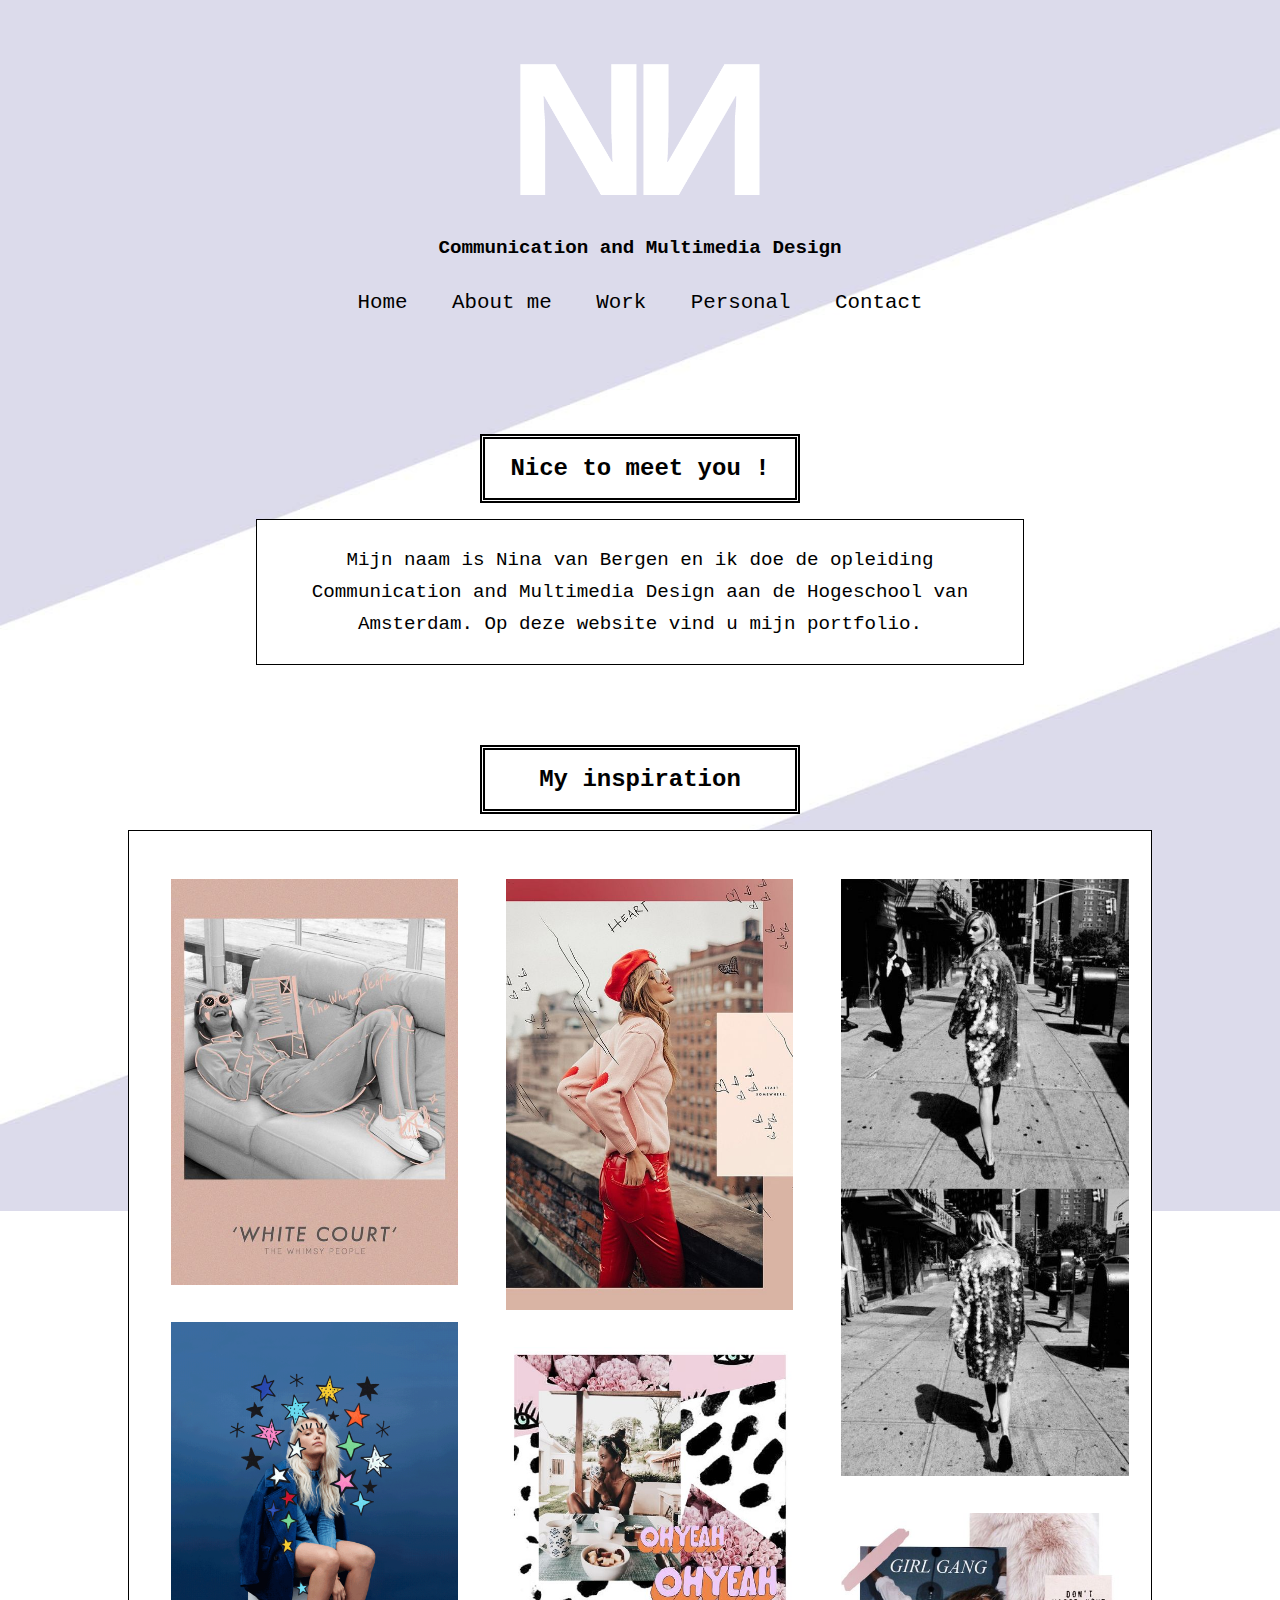
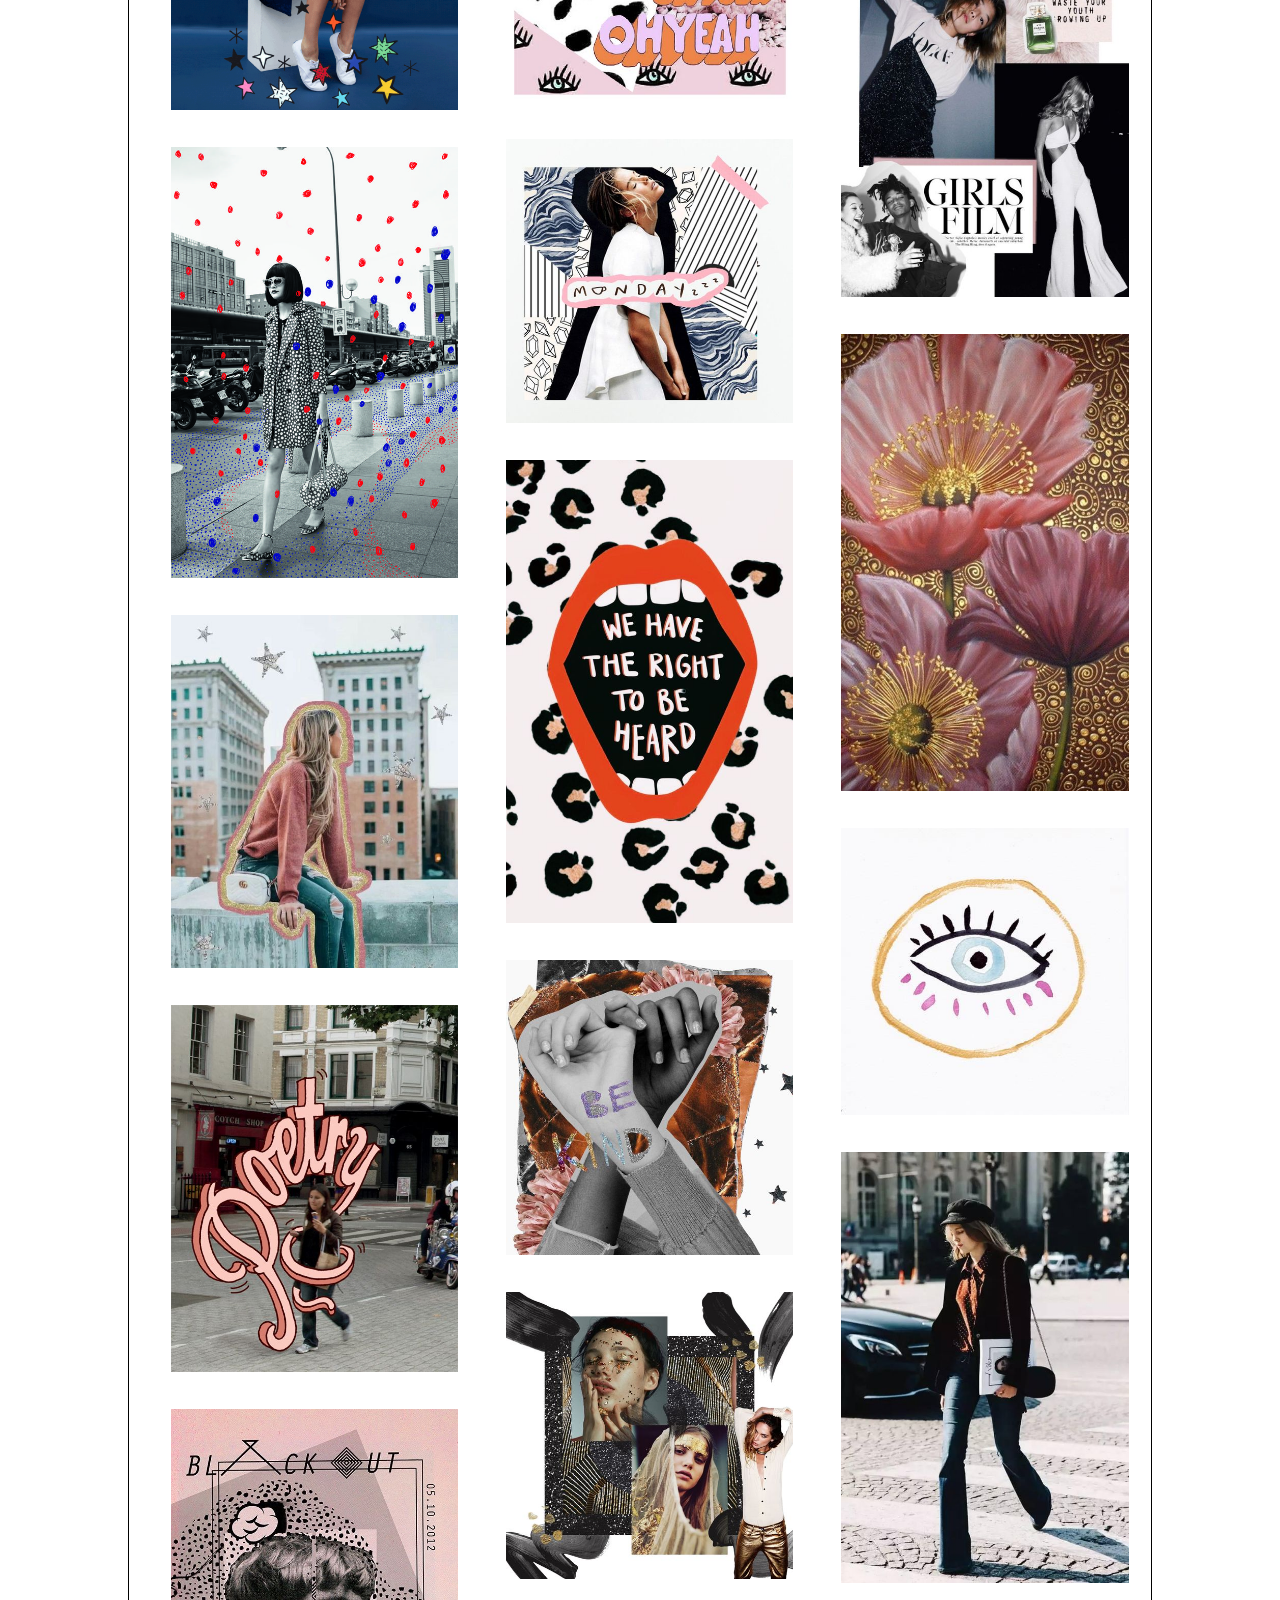
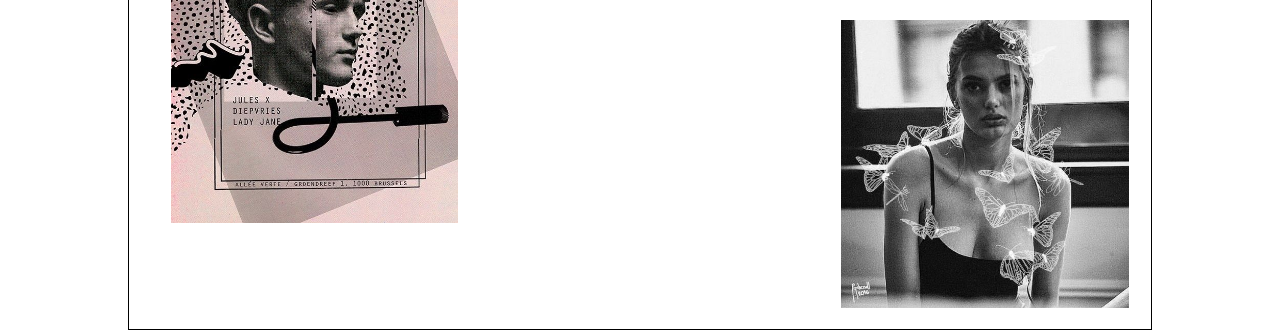
<file: index.html>
<!DOCTYPE html>
<html lang="en">
<head>
   <link rel="stylesheet" href="styles/portfoliostyle.css">
   <link rel="stylesheet" href="styles/home.css">
    <meta charset="UTF-8">
    <title>Nina van Bergen</title>
</head>
<body>
   <header>
     <h1><img src="styles/images/logowit.png" alt="logo"></h1>
    <h2>Communication and Multimedia Design</h2>
       <nav>
    <ul>
        <li><a href="portfolio.html">Home</a></li>
        <li><a href="aboutme.html">About me</a></li>
        <li><a href="work.html">Work</a></li>
        <li><a href="personal.html">Personal</a></li>
        <li><a href="contact.html">Contact</a></li>
    </ul>
    </nav>
    </header>
    <h2>Nice to meet you !</h2>
    <p>Mijn naam is Nina van Bergen en ik doe de opleiding Communication and Multimedia Design aan de Hogeschool van Amsterdam. Op deze website vind u mijn portfolio.</p>

    <h2>My inspiration</h2>
    <section class="foto">
      <img src="styles/images/whitecourt.jpg" alt="Nina">
      <img src="styles/images/blue.gif" alt="Nina">
      <img src="styles/images/stippels.jpg" alt="Nina">
    <img src="styles/images/stars.jpg" alt="Nina">
    <img src="styles/images/poetry.jpg" alt="Nina">
    <img src="styles/images/pink.jpg" alt="Nina">
    <img src="styles/images/paris.jpg" alt="Nina">
    <img src="styles/images/ohyeah.jpg" alt="Nina">
    <img src="styles/images/monday.jpg" alt="Nina">
    <img src="styles/images/lips.jpg" alt="Nina">
    <img src="styles/images/hands.jpg" alt="Nina">
    <img src="styles/images/gold.jpg" alt="Nina">
    <img src="styles/images/glitter.jpg" alt="Nina">
    <img src="styles/images/girls.jpg" alt="Nina">
    <img src="styles/images/flower.jpg" alt="Nina">
    <img src="styles/images/eye.jpg" alt="Nina">
    <img src="styles/images/cap.jpg" alt="Nina">
    <img src="styles/images/butterfly.jpg" alt="Nina">
    </section>

</body>
</html>
</file>
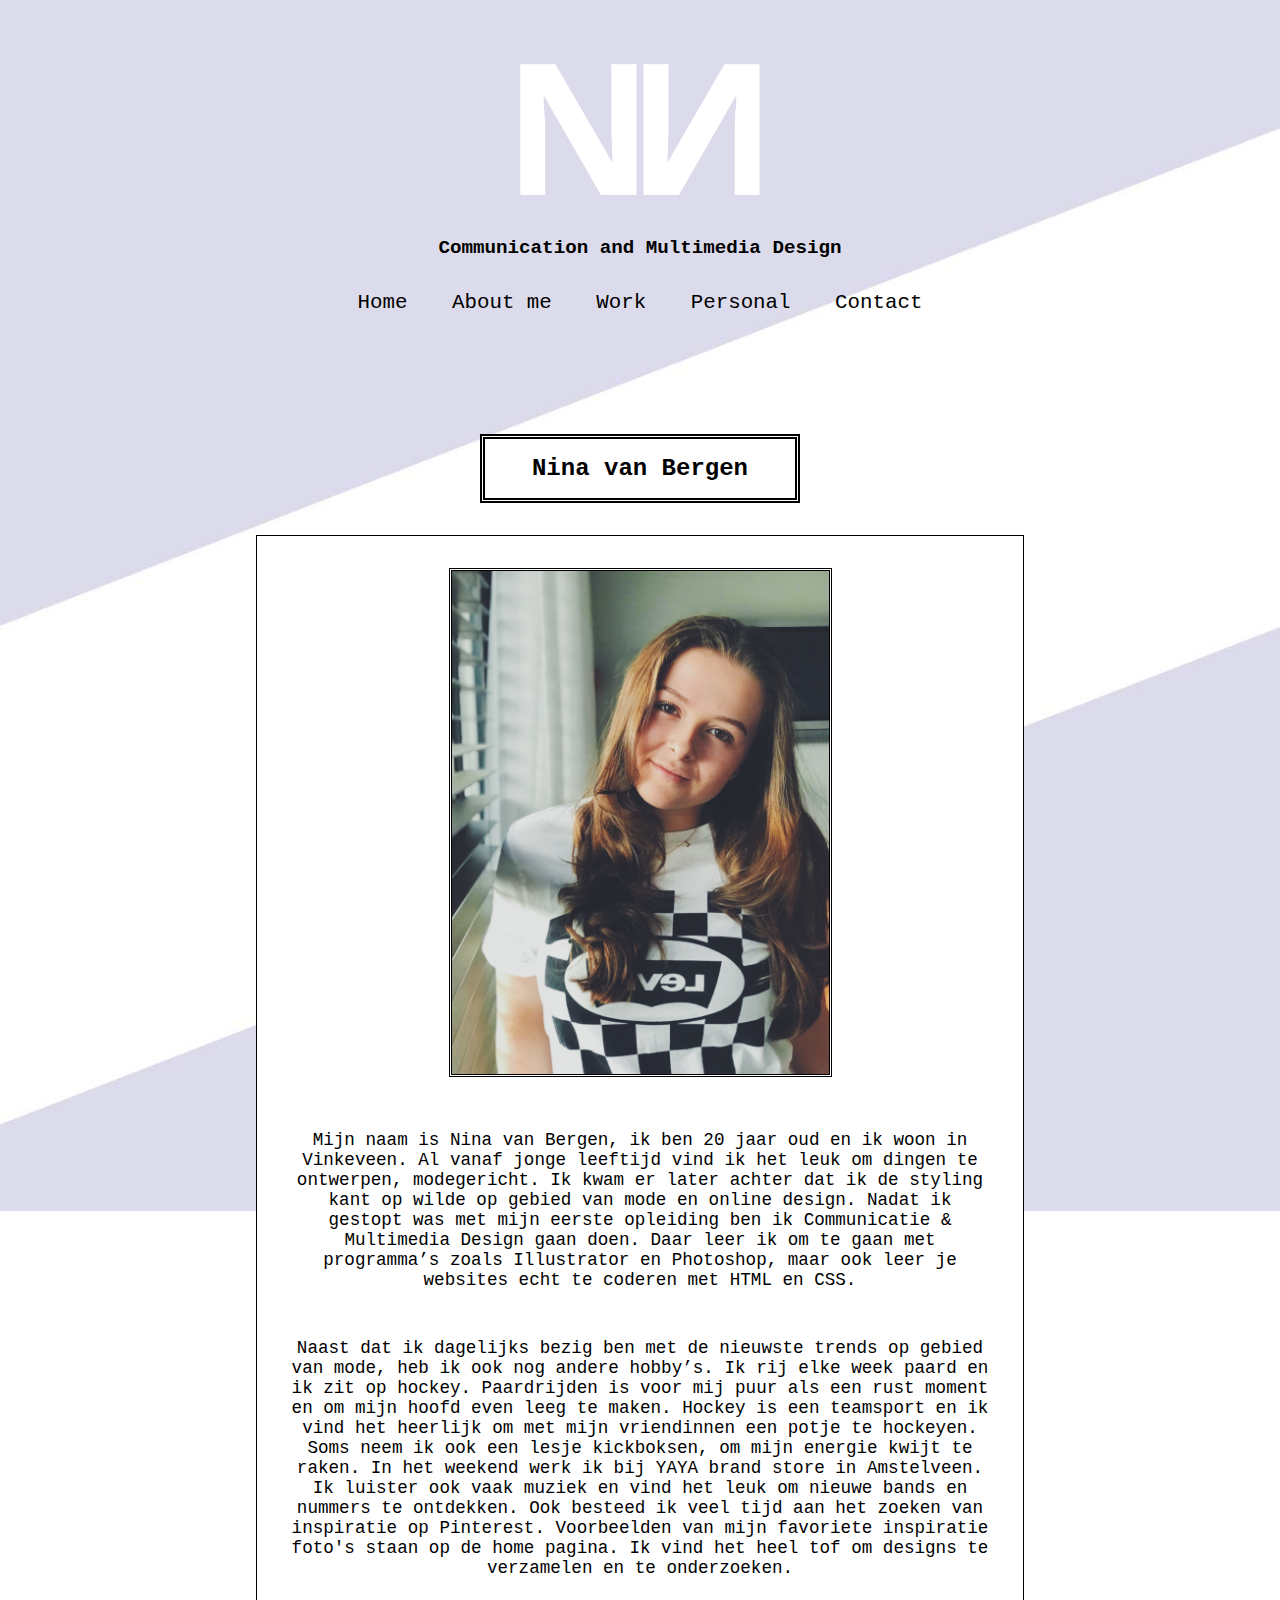
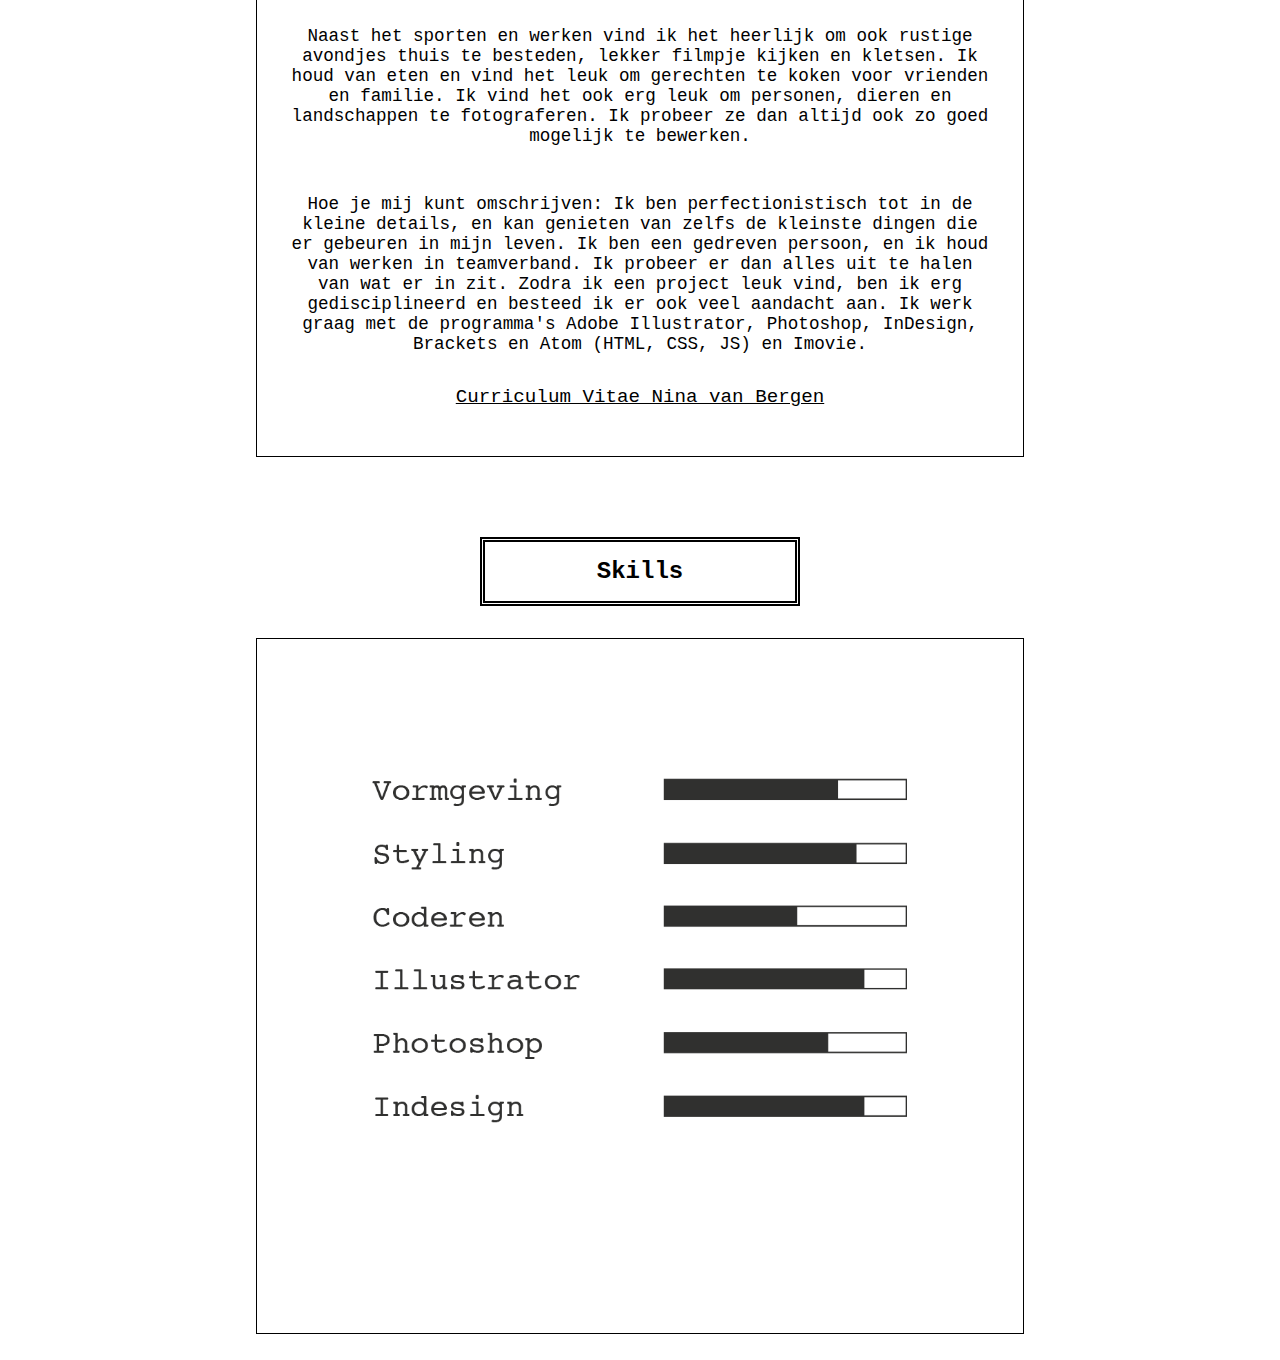
<file: aboutme.html>
<!DOCTYPE html>
<html lang="nl">
<head>
   <link rel="stylesheet" href="styles/portfoliostyle.css">
   <link rel="stylesheet" href="styles/aboutme.css">
    <meta charset="UTF-8">
    <title>Document</title>
</head>
<body>
   <header>
    <h1><img src="styles/images/logowit.png" alt="logo"></h1>
    <h2>Communication and Multimedia Design</h2>
       <nav>
    <ul>
        <li><a href="portfolio.html">Home</a></li>
        <li><a href="aboutme.html">About me</a></li>
        <li><a href="work.html">Work</a></li>
        <li><a href="personal.html">Personal</a></li>
        <li><a href="contact.html">Contact</a></li>
    </ul>
    </nav>
    </header>
    <h2>Nina van Bergen</h2>
<section>
    <article>
      <img src="styles/images/me.jpg" alt="Nina">
    <p>Mijn naam is Nina van Bergen, ik ben 20 jaar oud en ik woon in Vinkeveen. Al vanaf jonge leeftijd vind ik het leuk om dingen te ontwerpen, modegericht. Ik kwam er later achter dat ik de styling kant op wilde op gebied van mode en online design. Nadat ik gestopt was met mijn eerste opleiding ben ik Communicatie &amp; Multimedia Design gaan doen. Daar leer ik om te gaan met programma’s zoals Illustrator en Photoshop, maar ook leer je websites echt te coderen met HTML en CSS.
    </p>
    <p>
    Naast dat ik dagelijks bezig ben met de nieuwste trends op gebied van mode, heb ik ook nog andere hobby’s. Ik rij elke week paard en ik zit op hockey. Paardrijden is voor mij puur als een rust moment en om mijn hoofd even leeg te maken. Hockey is een teamsport en ik vind het heerlijk om met mijn vriendinnen een potje te hockeyen. Soms neem ik ook een lesje kickboksen, om mijn energie kwijt te raken. In het weekend werk ik bij YAYA brand store in Amstelveen. Ik luister ook vaak muziek en vind het leuk om nieuwe bands en nummers te ontdekken. Ook besteed ik veel tijd aan het zoeken van inspiratie op Pinterest. Voorbeelden van mijn favoriete inspiratie foto's staan op de home pagina. Ik vind het heel tof om designs te verzamelen en te onderzoeken.
    </p>
    <p>
    Naast het sporten en werken vind ik het heerlijk om ook rustige avondjes thuis te besteden, lekker filmpje kijken en kletsen. Ik houd van eten en vind het leuk om gerechten te koken voor vrienden en familie. Ik vind het ook erg leuk om personen, dieren en landschappen te fotograferen. Ik probeer ze dan altijd ook zo goed mogelijk te bewerken.
    </p>
    <p>
    Hoe je mij kunt omschrijven: Ik ben perfectionistisch tot in de kleine details, en kan genieten van zelfs de kleinste dingen die er gebeuren in mijn leven. Ik ben een gedreven persoon, en ik houd van werken in teamverband. Ik probeer er dan alles uit te halen van wat er in zit. Zodra ik een project leuk vind, ben ik erg gedisciplineerd en besteed ik er ook veel aandacht aan. Ik werk graag met de programma's Adobe Illustrator, Photoshop, InDesign, Brackets en Atom (HTML, CSS, JS) en Imovie. </p>
    <a href="styles/images/CVnvb_engels_kopie.pdf">Curriculum Vitae Nina van Bergen</a>
</article>
<h2>Skills</h2>
<article>
    <img src="styles/images/skills.png" alt="Nina">
  </article>
</section>
</body>
</html>
</file>
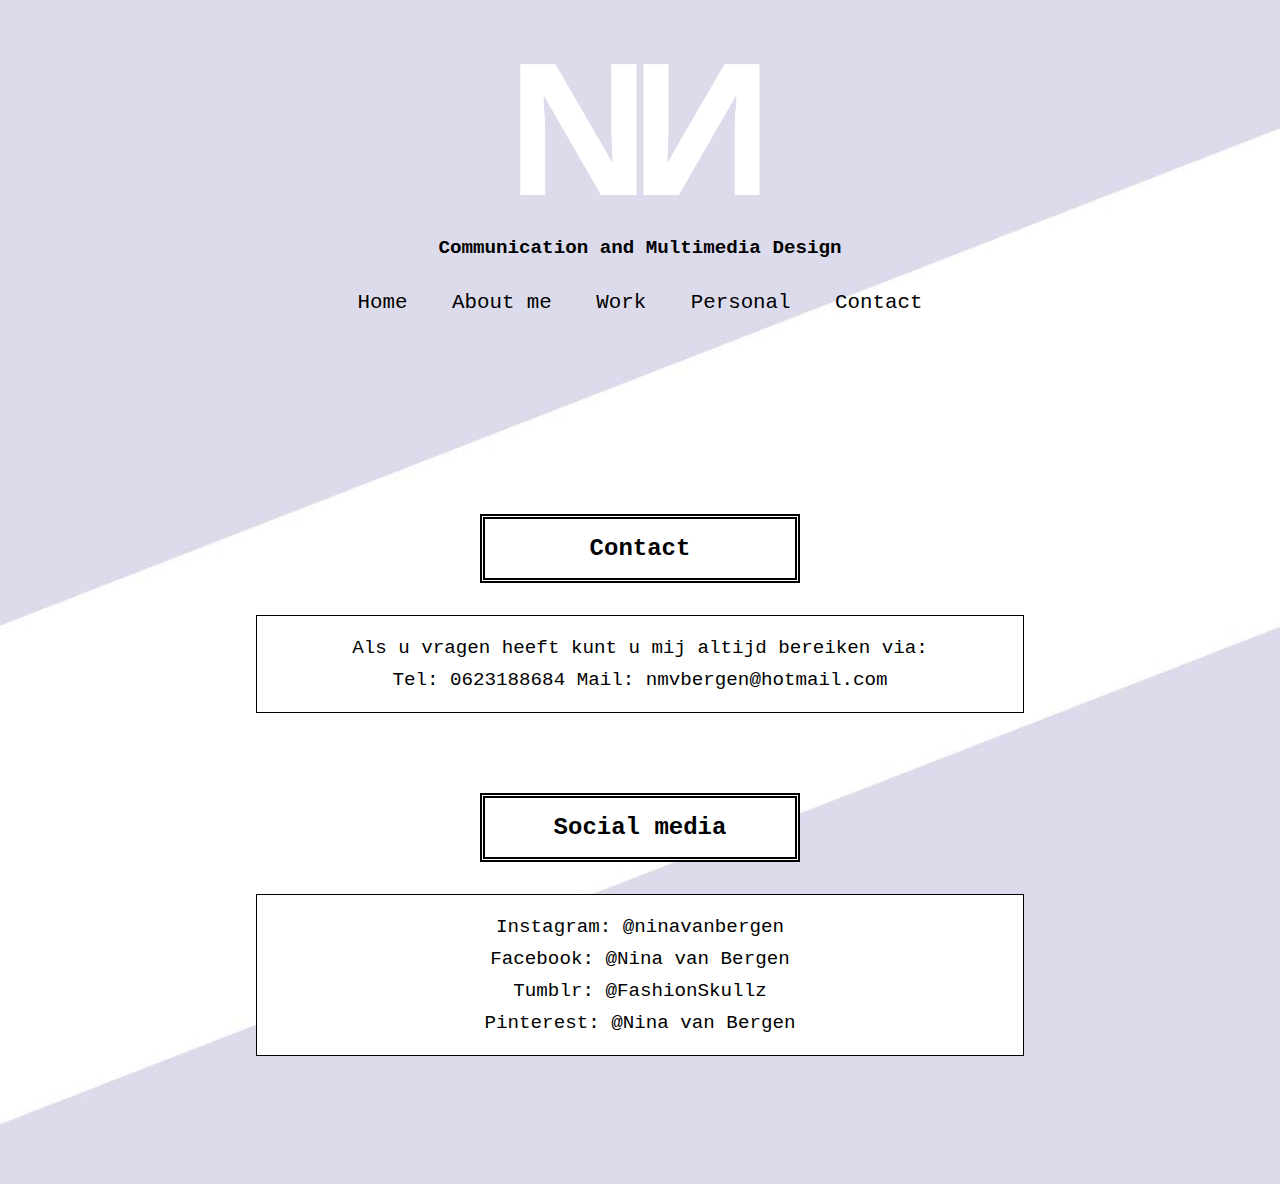
<file: contact.html>
<!DOCTYPE html>
<html lang="en">
<head>
   <link rel="stylesheet" href="styles/portfoliostyle.css">
   <link rel="stylesheet" href="styles/contact.css">
    <meta charset="UTF-8">
    <title>Nina van Bergen</title>
</head>
<body>
   <header>
    <h1><img src="styles/images/logowit.png" alt="logo"></h1>
    <h2>Communication and Multimedia Design</h2>
       <nav>
    <ul>
        <li><a href="portfolio.html">Home</a></li>
        <li><a href="aboutme.html">About me</a></li>
        <li><a href="work.html">Work</a></li>
        <li><a href="personal.html">Personal</a></li>
        <li><a href="contact.html">Contact</a></li>
    </ul>
    </nav>
    </header>
<h2>Contact</h2>
<section>

<p>Als u vragen heeft kunt u mij altijd bereiken via:</p>
<p>Tel: 0623188684
   Mail: nmvbergen@hotmail.com</p>
 </section>

<h2>Social media</h2>
<section>

    <p>Instagram: <a href="https://www.instagram.com/ninavanbergen/">@ninavanbergen</a>
<br>
    Facebook: <a href="https://www.facebook.com/nina.vanbergen.1?ref=bookmarks">@Nina van Bergen</a>
<br>
Tumblr: <a href="http://fashionskullz.tumblr.com">@FashionSkullz</a>
<br>
Pinterest: <a href="https://www.pinterest.jp/ninavbergen/">@Nina van Bergen</a></p>
</section>
</body>
</html>
</file>
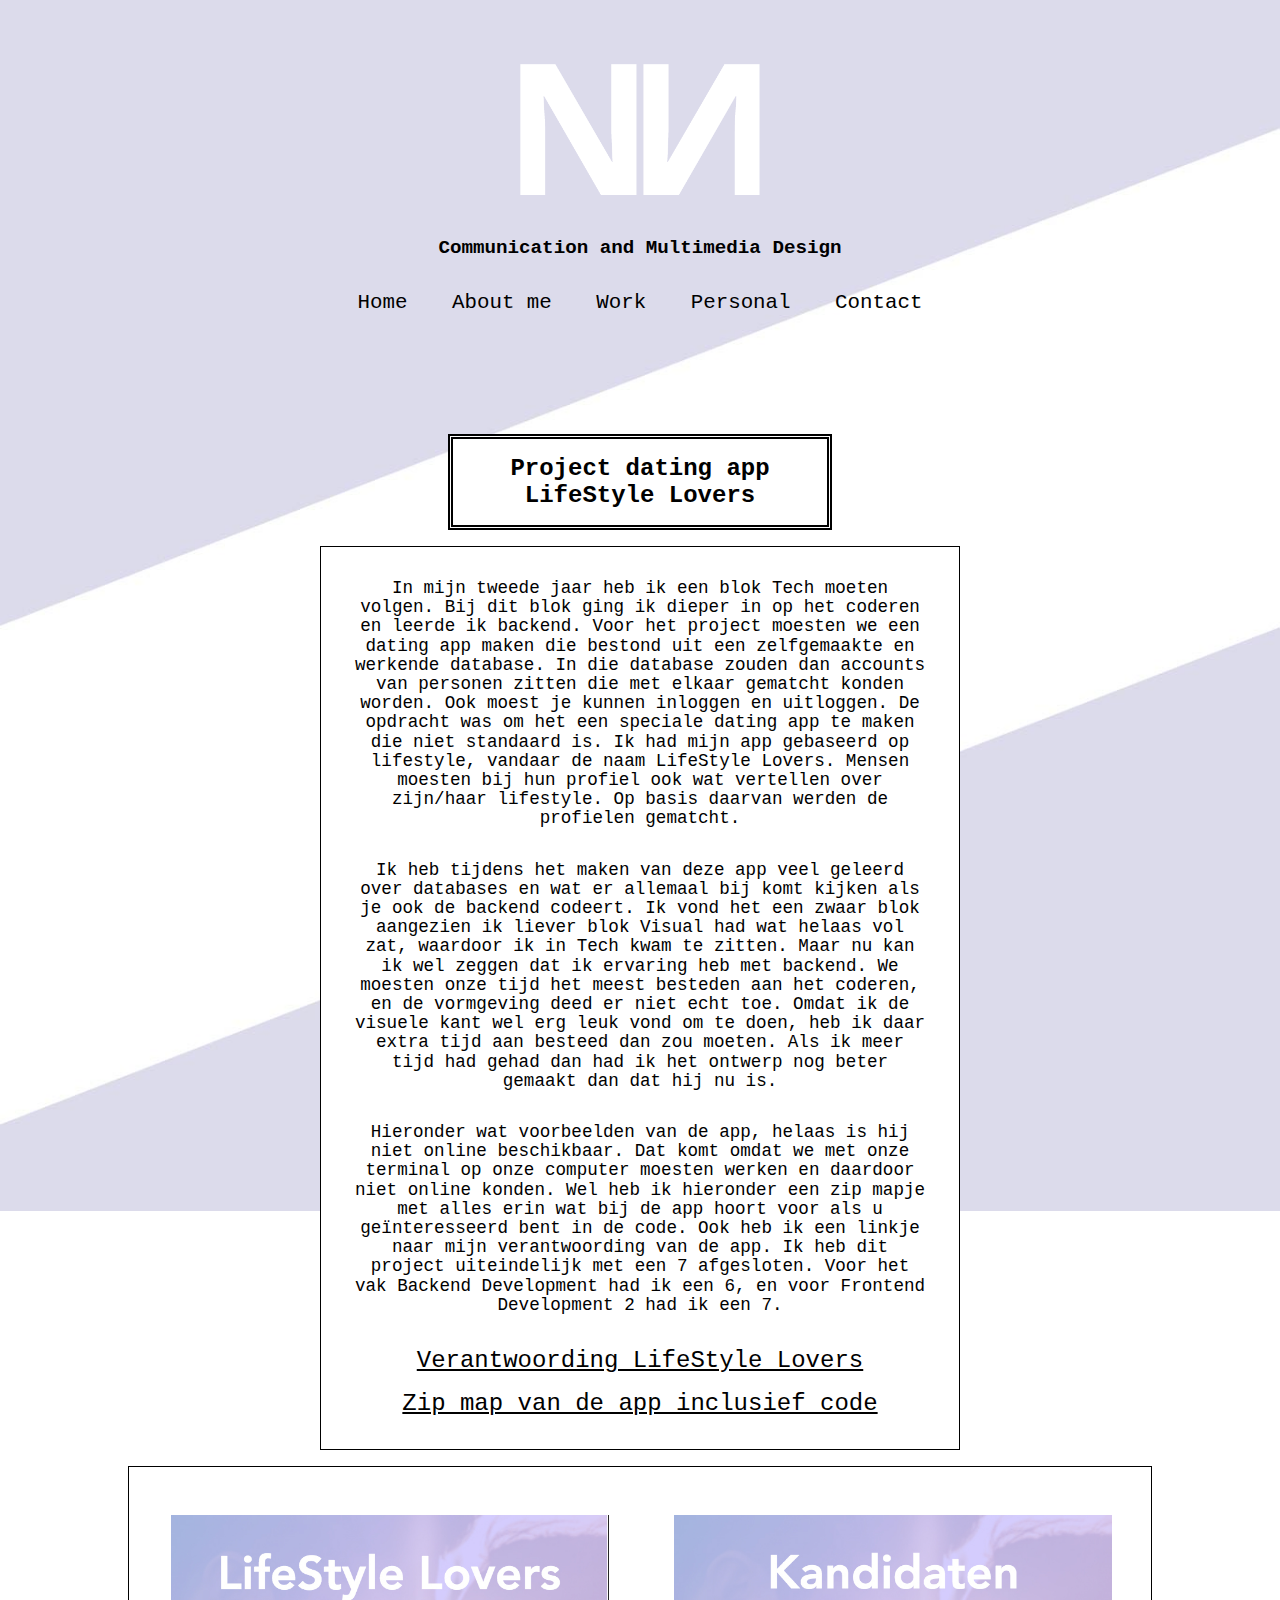
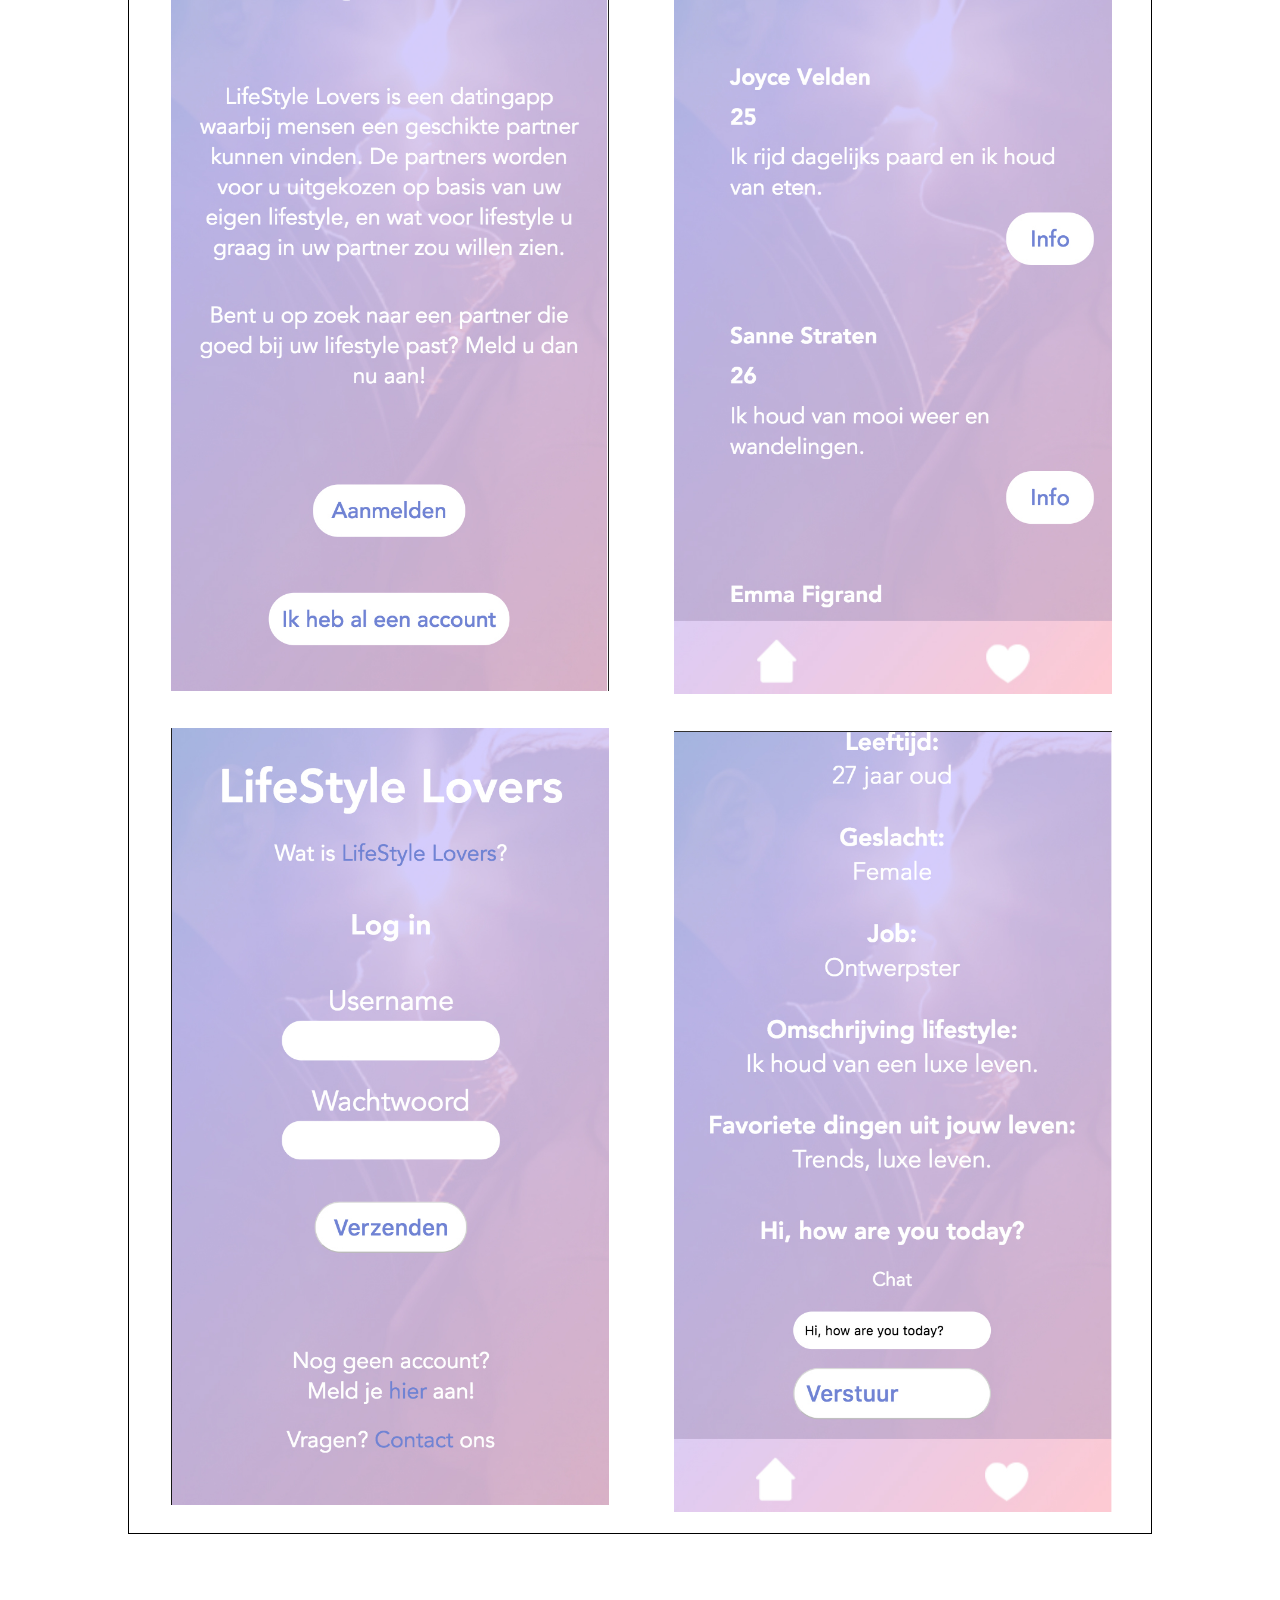
<file: dating.html>
<!DOCTYPE html>
<html lang="nl">
<head>
   <link rel="stylesheet" href="styles/portfoliostyle.css">
   <link rel="stylesheet" href="styles/projecten.css">
    <meta charset="UTF-8">
    <title>Nina van Bergen</title>
</head>
<body>
   <header>
     <h1><img src="styles/images/logowit.png" alt="logo"></h1>
    <h2>Communication and Multimedia Design</h2>
       <nav>
    <ul>
        <li><a href="portfolio.html">Home</a></li>
        <li><a href="aboutme.html">About me</a></li>
        <li><a href="work.html">Work</a></li>
        <li><a href="personal.html">Personal</a></li>
        <li><a href="contact.html">Contact</a></li>
    </ul>
    </nav>
    </header>

<h2>Project dating app LifeStyle Lovers</h2>
<article>
   <p>In mijn tweede jaar heb ik een blok Tech moeten volgen. Bij dit blok ging ik dieper in op het coderen en leerde ik backend. Voor het project moesten we een dating app maken die bestond uit een zelfgemaakte en werkende database. In die database zouden dan accounts van personen zitten die met elkaar gematcht konden worden. Ook moest je kunnen inloggen en uitloggen. De opdracht was om het een speciale dating app te maken die niet standaard is. Ik had mijn app gebaseerd op lifestyle, vandaar de naam LifeStyle Lovers. Mensen moesten bij hun profiel ook wat vertellen over zijn/haar lifestyle. Op basis daarvan werden de profielen gematcht.
    </p>
    <p>
Ik heb tijdens het maken van deze app veel geleerd over databases en wat er allemaal bij komt kijken als je ook de backend codeert. Ik vond het een zwaar blok aangezien ik liever blok Visual had wat helaas vol zat, waardoor ik in Tech kwam te zitten. Maar nu kan ik wel zeggen dat ik ervaring heb met backend. We moesten onze tijd het meest besteden aan het coderen, en de vormgeving deed er niet echt toe. Omdat ik de visuele kant wel erg leuk vond om te doen, heb ik daar extra tijd aan besteed dan zou moeten. Als ik meer tijd had gehad dan had ik het ontwerp nog beter gemaakt dan dat hij nu is.
    </p>
    <p>Hieronder wat voorbeelden van de app, helaas is hij niet online beschikbaar. Dat komt omdat we met onze terminal op onze computer moesten werken en daardoor niet online konden. Wel heb ik hieronder een zip mapje met alles erin wat bij de app hoort voor als u geïnteresseerd bent in de code. Ook heb ik een linkje naar mijn verantwoording van de app. Ik heb dit project uiteindelijk met een 7 afgesloten. Voor het vak Backend Development had ik een 6, en voor Frontend Development 2 had ik een 7. </p>
    <a href="styles/images/verantwoording_kopie.pdf">Verantwoording LifeStyle Lovers</a>
    <a href="styles/images/dating.zip">Zip map van de app inclusief code</a>

    </article>
<section>
<img src="styles/images/home.jpg" alt="home">
<img src="styles/images/login.jpg" alt="login">
<img src="styles/images/matches.jpg" alt="matches">
<img src="styles/images/chat.jpg" alt="chat">
</section>
</body>
</html>
</file>
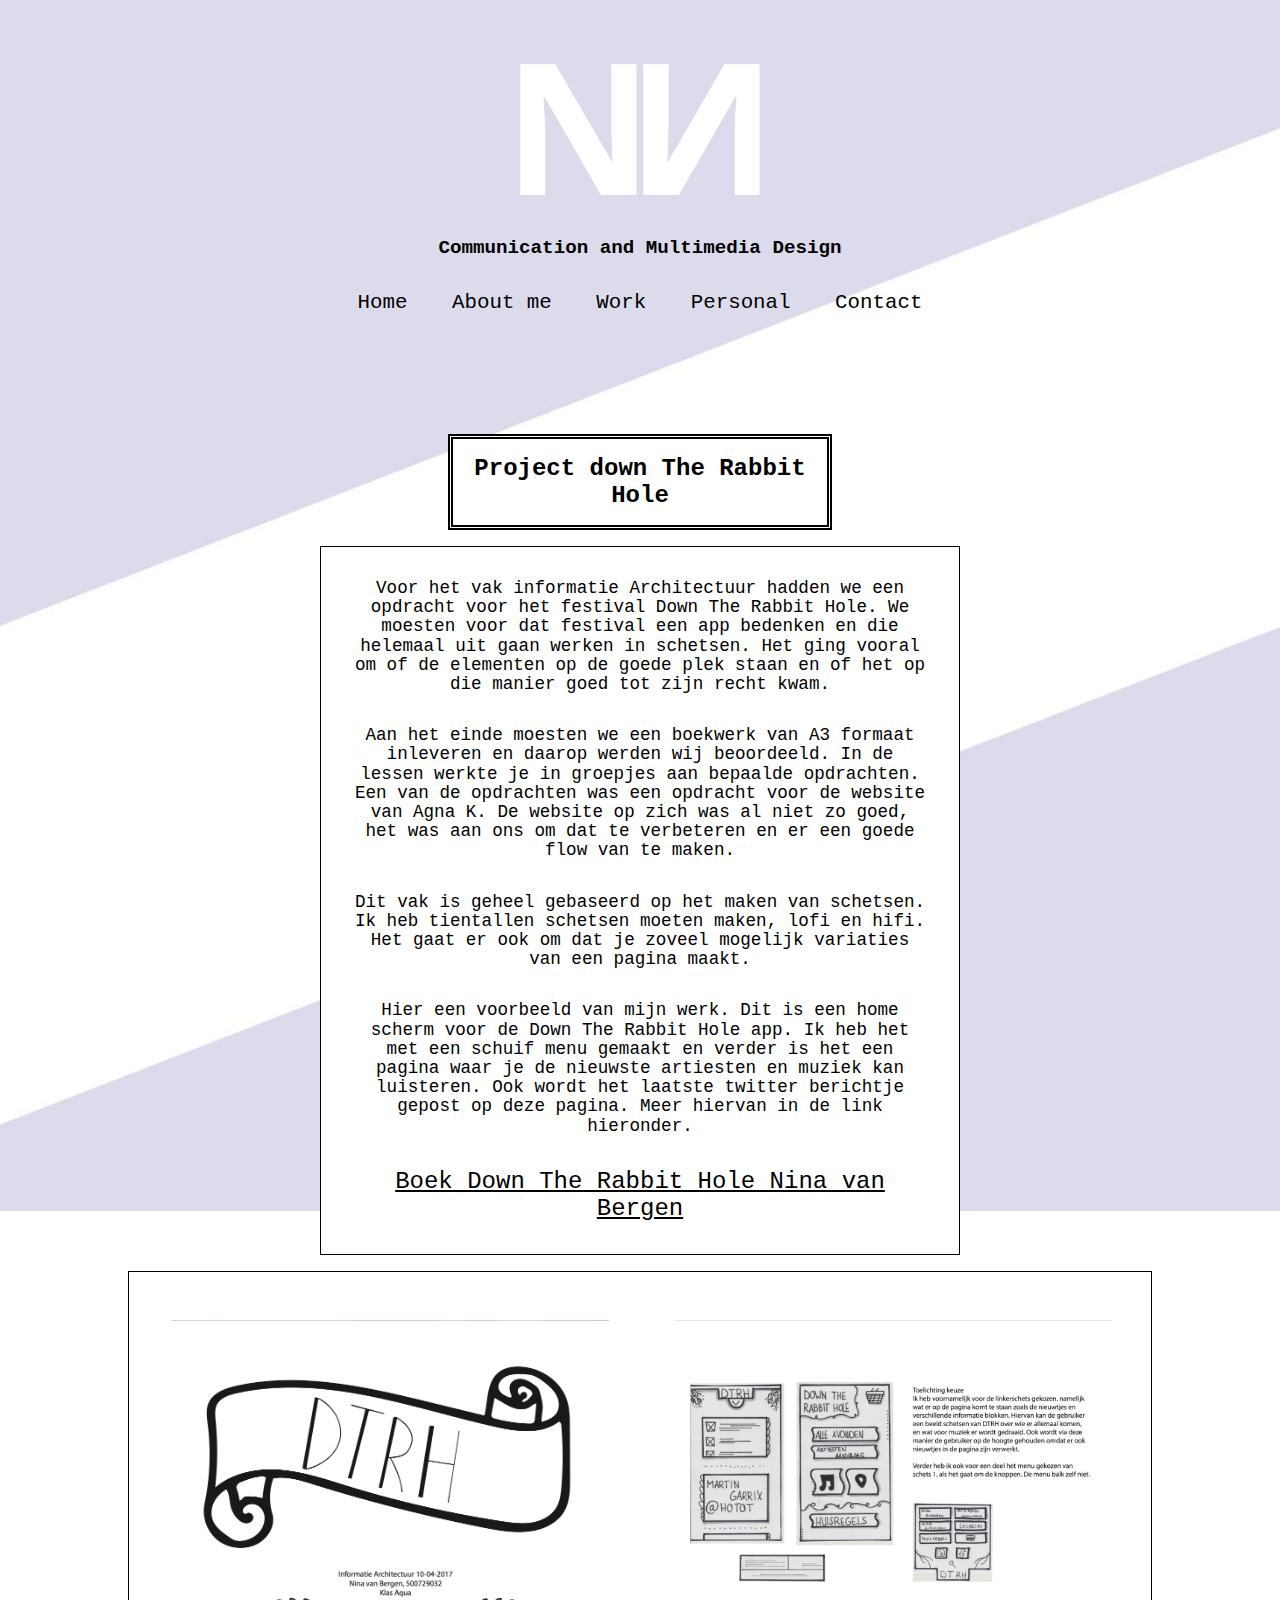
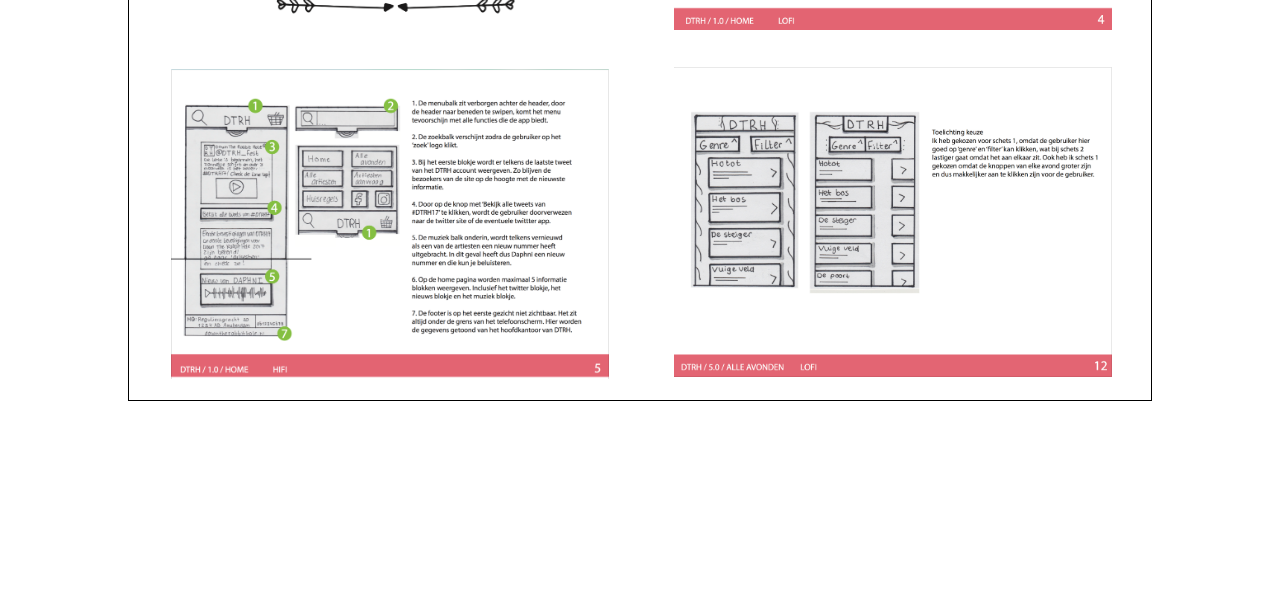
<file: dtrh.html>
<!DOCTYPE html>
<html lang="nl">
<head>
   <link rel="stylesheet" href="styles/portfoliostyle.css">
   <link rel="stylesheet" href="styles/projecten.css">
    <meta charset="UTF-8">
    <title>Nina van Bergen</title>
</head>
<body>
   <header>
     <h1><img src="styles/images/logowit.png" alt="logo"></h1>
    <h2>Communication and Multimedia Design</h2>
       <nav>
    <ul>
        <li><a href="portfolio.html">Home</a></li>
        <li><a href="aboutme.html">About me</a></li>
        <li><a href="work.html">Work</a></li>
        <li><a href="personal.html">Personal</a></li>
        <li><a href="contact.html">Contact</a></li>
    </ul>
    </nav>
    </header>

<h2>Project down The Rabbit Hole</h2>
<article>
   <p>Voor het vak informatie Architectuur hadden we een opdracht voor het festival Down The Rabbit Hole. We moesten voor dat festival een app bedenken en die helemaal uit gaan werken in schetsen. Het ging vooral om of de elementen op de goede plek staan en of het op die manier goed tot zijn recht kwam.
    </p>
    <p>
Aan het einde moesten we een boekwerk van A3 formaat inleveren en daarop werden wij beoordeeld. In de lessen werkte je in groepjes aan bepaalde opdrachten. Een van de opdrachten was een opdracht voor de website van Agna K. De website op zich was al niet zo goed, het was aan ons om dat te verbeteren en er een goede flow van te maken.
    </p>
    <p>Dit vak is geheel gebaseerd op het maken van schetsen. Ik heb tientallen schetsen moeten maken, lofi en hifi. Het gaat er ook om dat je zoveel mogelijk variaties van een pagina maakt.</p>
    <p>Hier een voorbeeld van mijn werk. Dit is een home scherm voor de Down The Rabbit Hole app. Ik heb het met een schuif menu gemaakt en verder is het een pagina waar je de nieuwste artiesten en muziek kan luisteren. Ook wordt het laatste twitter berichtje gepost op deze pagina. Meer hiervan in de link hieronder.</p>
    <a href="styles/images/ia.pdf">Boek Down The Rabbit Hole Nina van Bergen</a>
    </article>
<section>
<img src="styles/images/ialogo.png" alt="openairlogo">
<img src="styles/images/vbia.png" alt="festival">
<img src="styles/images/schermia1.jpg" alt="festival">
<img src="styles/images/schermia2.jpg" alt="festival">
</section>
</body>
</html>
</file>
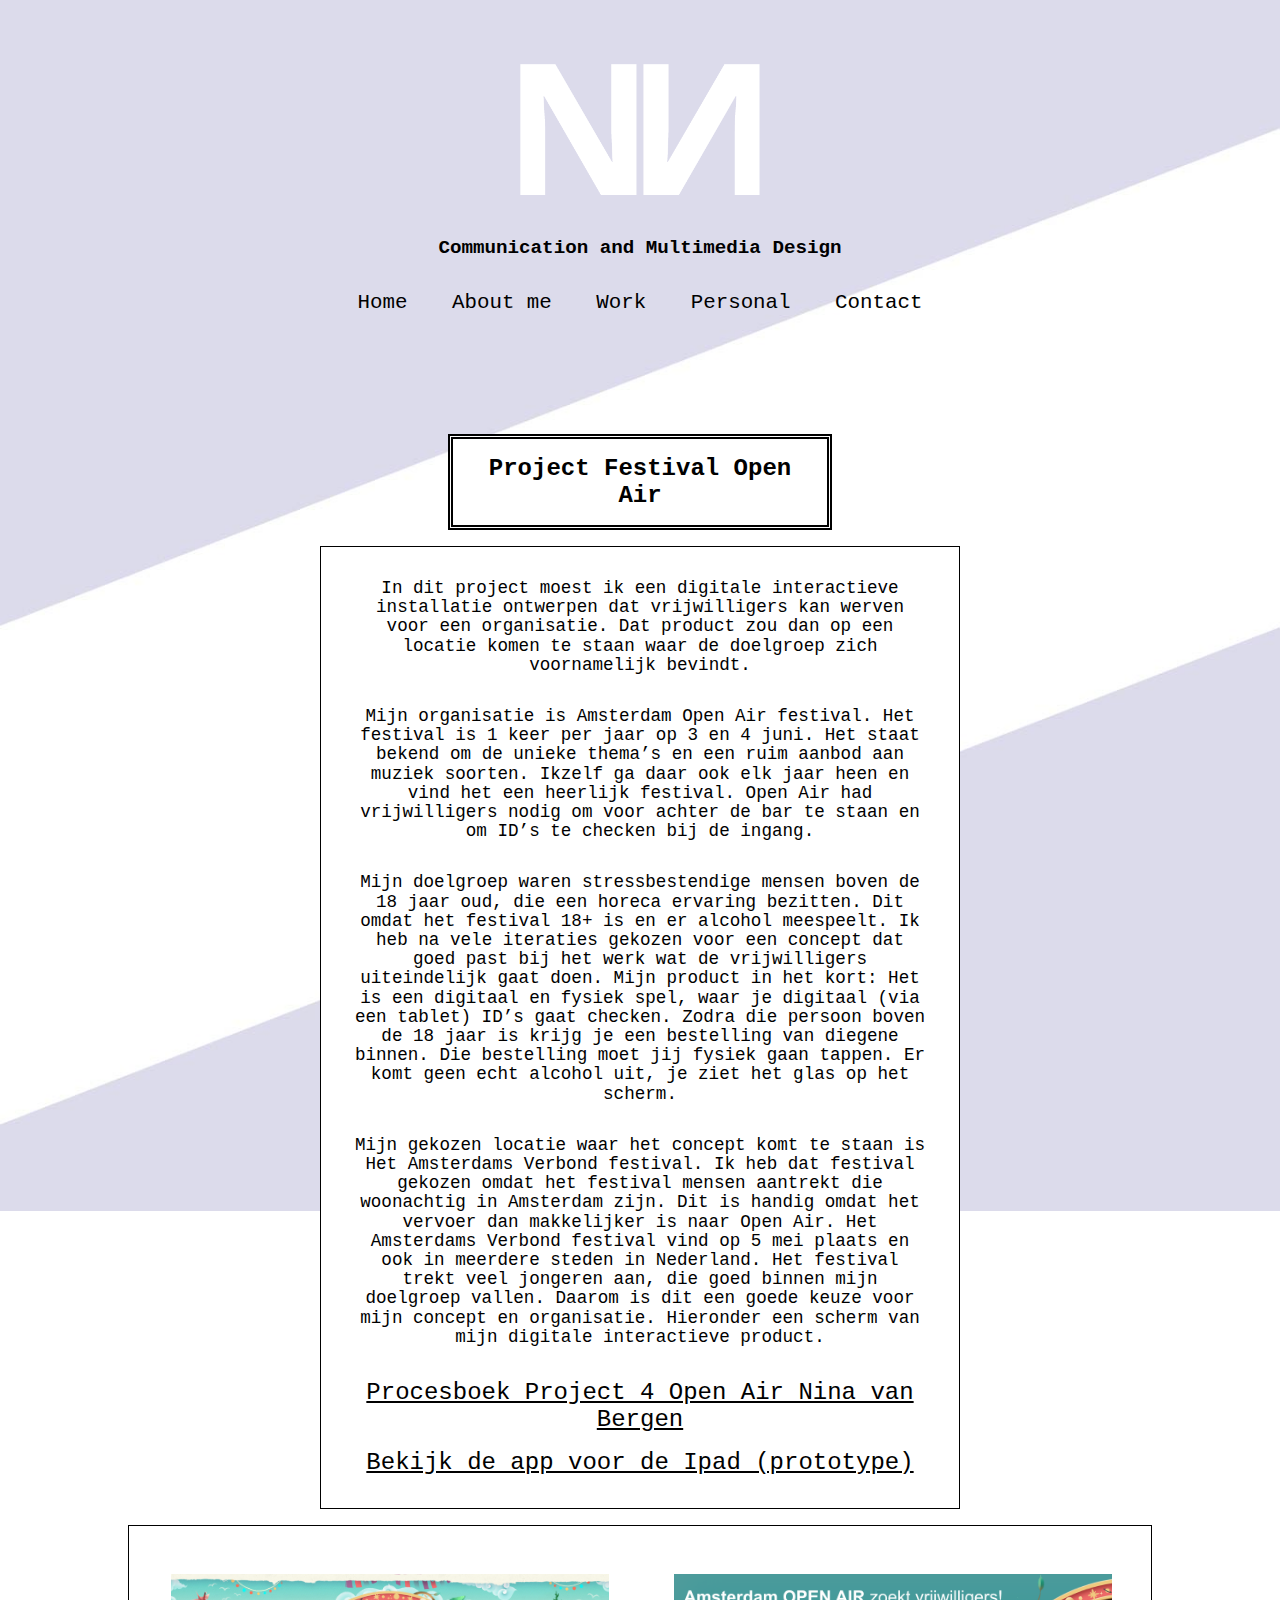
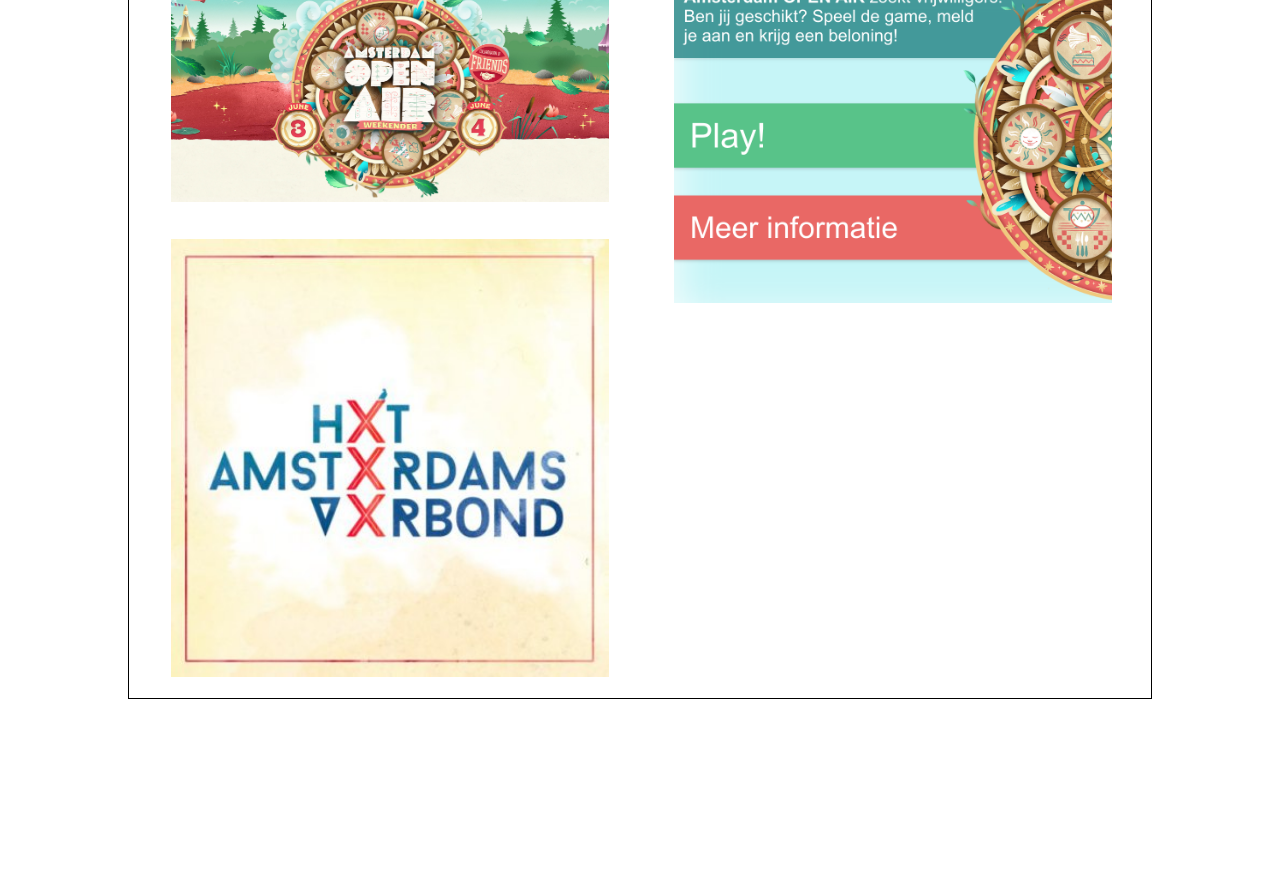
<file: openair.html>
<!DOCTYPE html>
<html lang="nl">
<head>
   <link rel="stylesheet" href="styles/portfoliostyle.css">
   <link rel="stylesheet" href="styles/projecten.css">
    <meta charset="UTF-8">
    <title>Nina van Bergen</title>
</head>
<body>
   <header>
     <h1><img src="styles/images/logowit.png" alt="logo"></h1>
    <h2>Communication and Multimedia Design</h2>
       <nav>
    <ul>
        <li><a href="portfolio.html">Home</a></li>
        <li><a href="aboutme.html">About me</a></li>
        <li><a href="work.html">Work</a></li>
        <li><a href="personal.html">Personal</a></li>
        <li><a href="contact.html">Contact</a></li>
    </ul>
    </nav>
    </header>

<h2>Project Festival Open Air</h2>
<article>
   <p>In dit project moest ik een digitale interactieve installatie ontwerpen dat vrijwilligers kan werven voor een organisatie. Dat product zou dan op een locatie komen te staan waar de doelgroep zich voornamelijk bevindt.
    </p>
    <p>
Mijn organisatie is Amsterdam Open Air festival. Het festival is 1 keer per jaar op 3 en 4 juni. Het staat bekend om de unieke thema’s en een ruim aanbod aan muziek soorten. Ikzelf ga daar ook elk jaar heen en vind het een heerlijk festival. Open Air had vrijwilligers nodig om voor achter de bar te staan en om ID’s te checken bij de ingang.
    </p>
    <p>Mijn doelgroep waren stressbestendige mensen boven de 18 jaar oud, die een horeca ervaring bezitten. Dit omdat het festival 18+ is en er alcohol meespeelt. Ik heb na vele iteraties gekozen voor een concept dat goed past bij het werk wat de vrijwilligers uiteindelijk gaat doen. Mijn product in het kort: Het is een digitaal en fysiek spel, waar je digitaal (via een tablet) ID’s gaat checken. Zodra die persoon boven de 18 jaar is krijg je een bestelling van diegene binnen. Die bestelling moet jij fysiek gaan tappen. Er komt geen echt alcohol uit, je ziet het glas op het scherm.</p>
    <p>Mijn gekozen locatie waar het concept komt te staan is Het Amsterdams Verbond festival. Ik heb dat festival gekozen omdat het festival mensen aantrekt die woonachtig in Amsterdam zijn. Dit is handig omdat het vervoer dan makkelijker is naar Open Air. Het Amsterdams Verbond festival vind op 5 mei plaats en ook in meerdere steden in Nederland. Het festival trekt veel jongeren aan, die goed binnen mijn doelgroep vallen. Daarom is dit een goede keuze voor mijn concept en organisatie. Hieronder een scherm van mijn digitale interactieve product.</p>
    <a href="styles/images/procesboek!.pdf">Procesboek Project 4 Open Air Nina van Bergen</a>
    <a href="https://invis.io/GHC9QP7YT">Bekijk de app voor de Ipad (prototype)</a>
    </article>
<section>
<img src="styles/images/openair.png" alt="openairlogo">
<img src="styles/images/hav.jpeg" alt="festival">
<img src="styles/images/openairapp.png" alt="app">

</section>
</body>
</html>
</file>
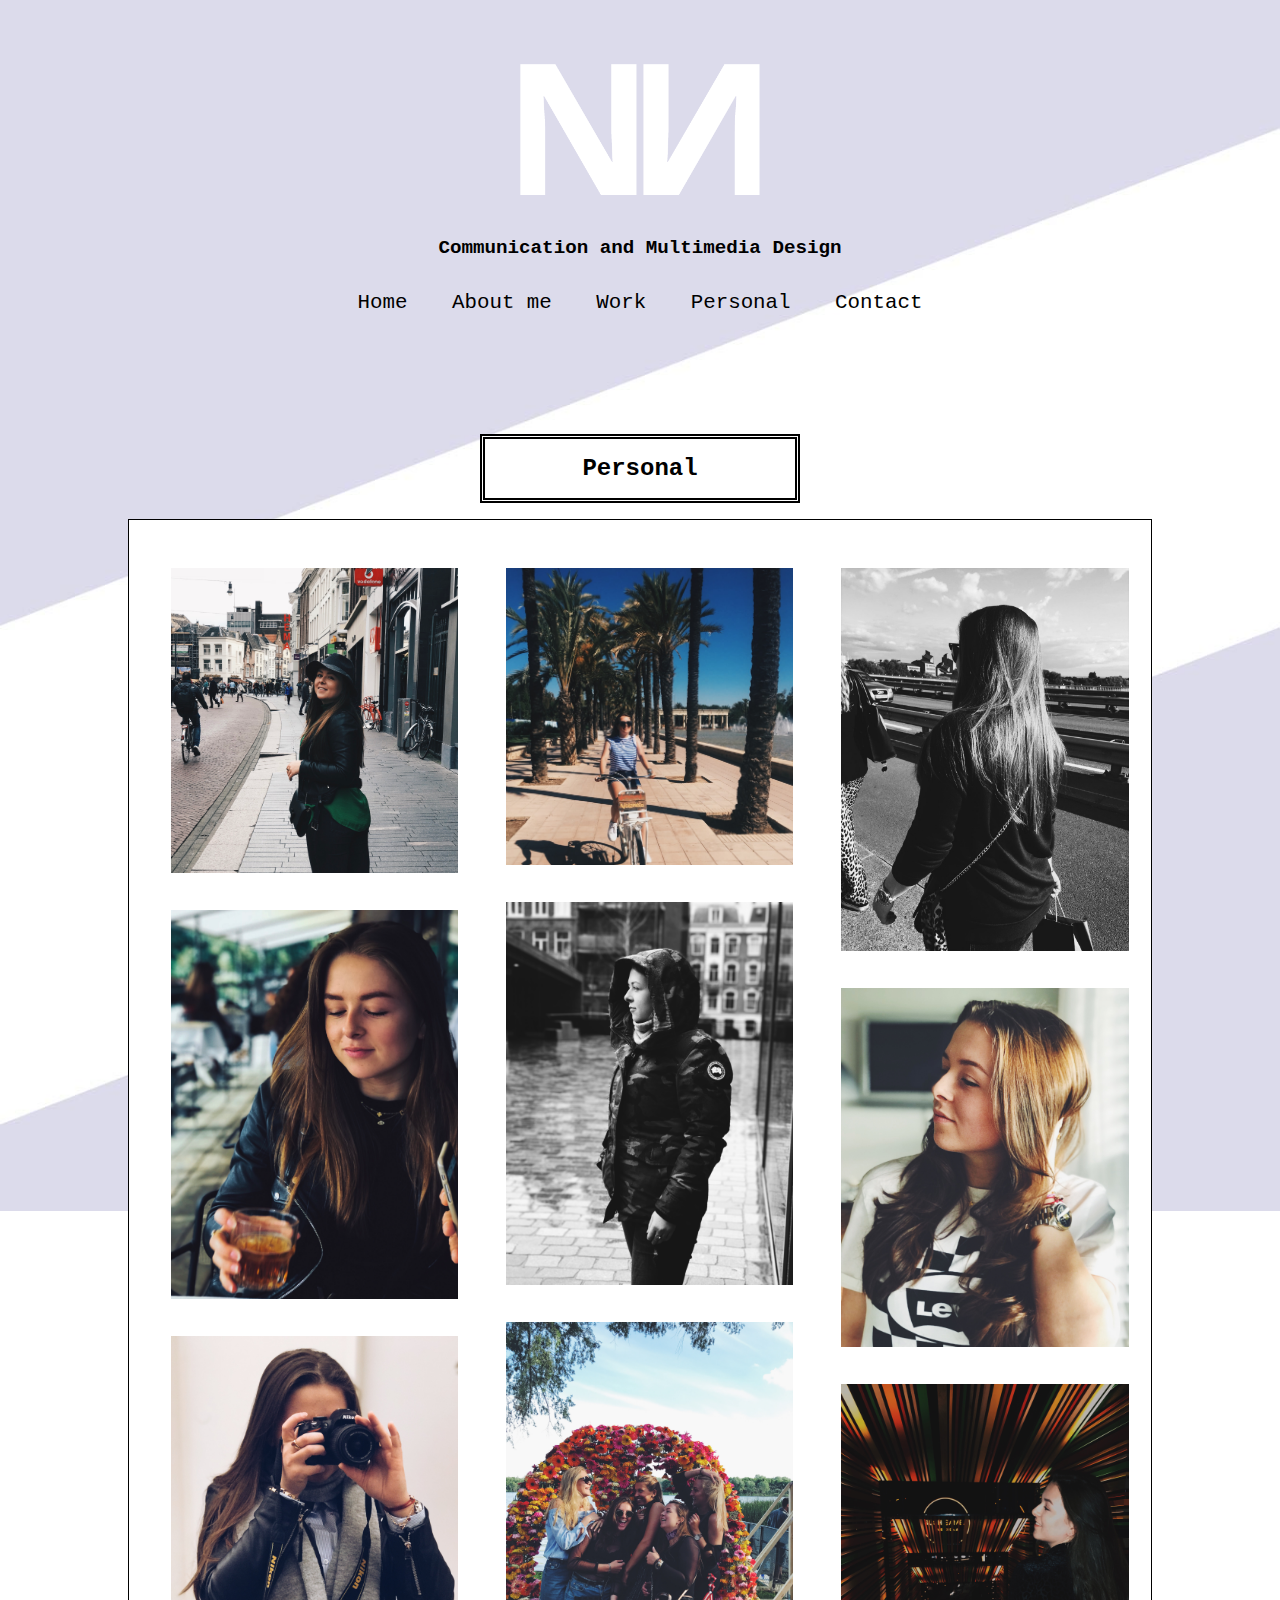
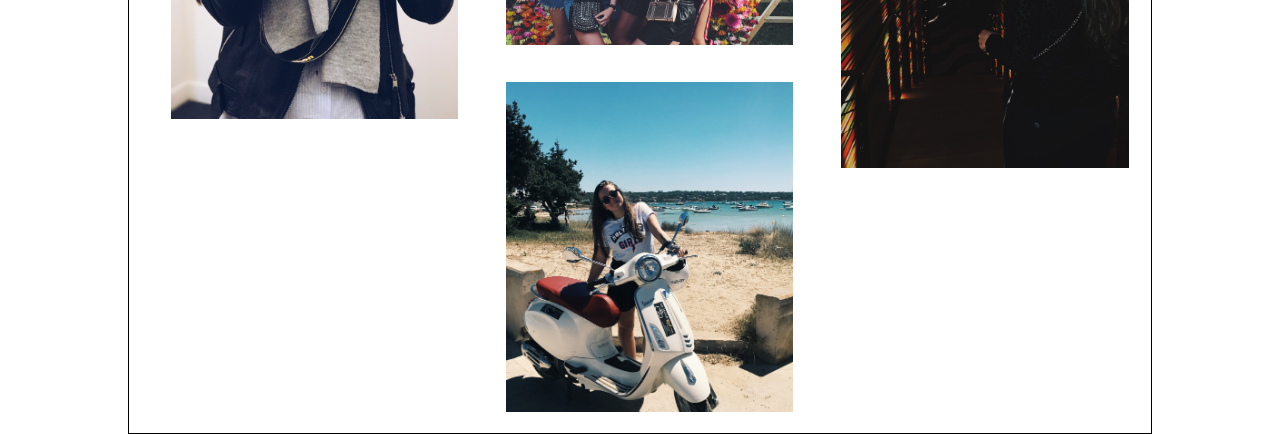
<file: personal.html>
<!DOCTYPE html>
<html lang="en">
<head>
   <link rel="stylesheet" href="styles/portfoliostyle.css">
   <link rel="stylesheet" href="styles/home.css">
    <meta charset="UTF-8">
    <title>Nina van Bergen</title>
</head>
<body>
   <header>
     <h1><img src="styles/images/logowit.png" alt="logo"></h1>
    <h2>Communication and Multimedia Design</h2>
       <nav>
    <ul>
        <li><a href="portfolio.html">Home</a></li>
        <li><a href="aboutme.html">About me</a></li>
        <li><a href="work.html">Work</a></li>
        <li><a href="pinterestfv.html">Personal</a></li>
        <li><a href="contact.html">Contact</a></li>
    </ul>
    </nav>
    </header>

    <h2>Personal</h2>
    <section class="foto">
      <img src="styles/images/IMG_4937.jpg" alt="Nina">
      <img src="styles/images/16-09-18.jpg" alt="Nina">
    <img src="styles/images/fotografie.jpg" alt="Nina">
    <img src="styles/images/valencia_fiets.jpg" alt="Nina">
    <img src="styles/images/jas.jpg" alt="Nina">
    <img src="styles/images/festival.jpg" alt="Nina">
    <img src="styles/images/scooter.jpg" alt="Nina">
    <img src="styles/images/maastricht.jpg" alt="Nina">
    <img src="styles/images/IMG_6934.jpg" alt="Nina">
    <img src="styles/images/IMG_6064.jpg" alt="Nina">
    </section>

</body>
</html>
</file>
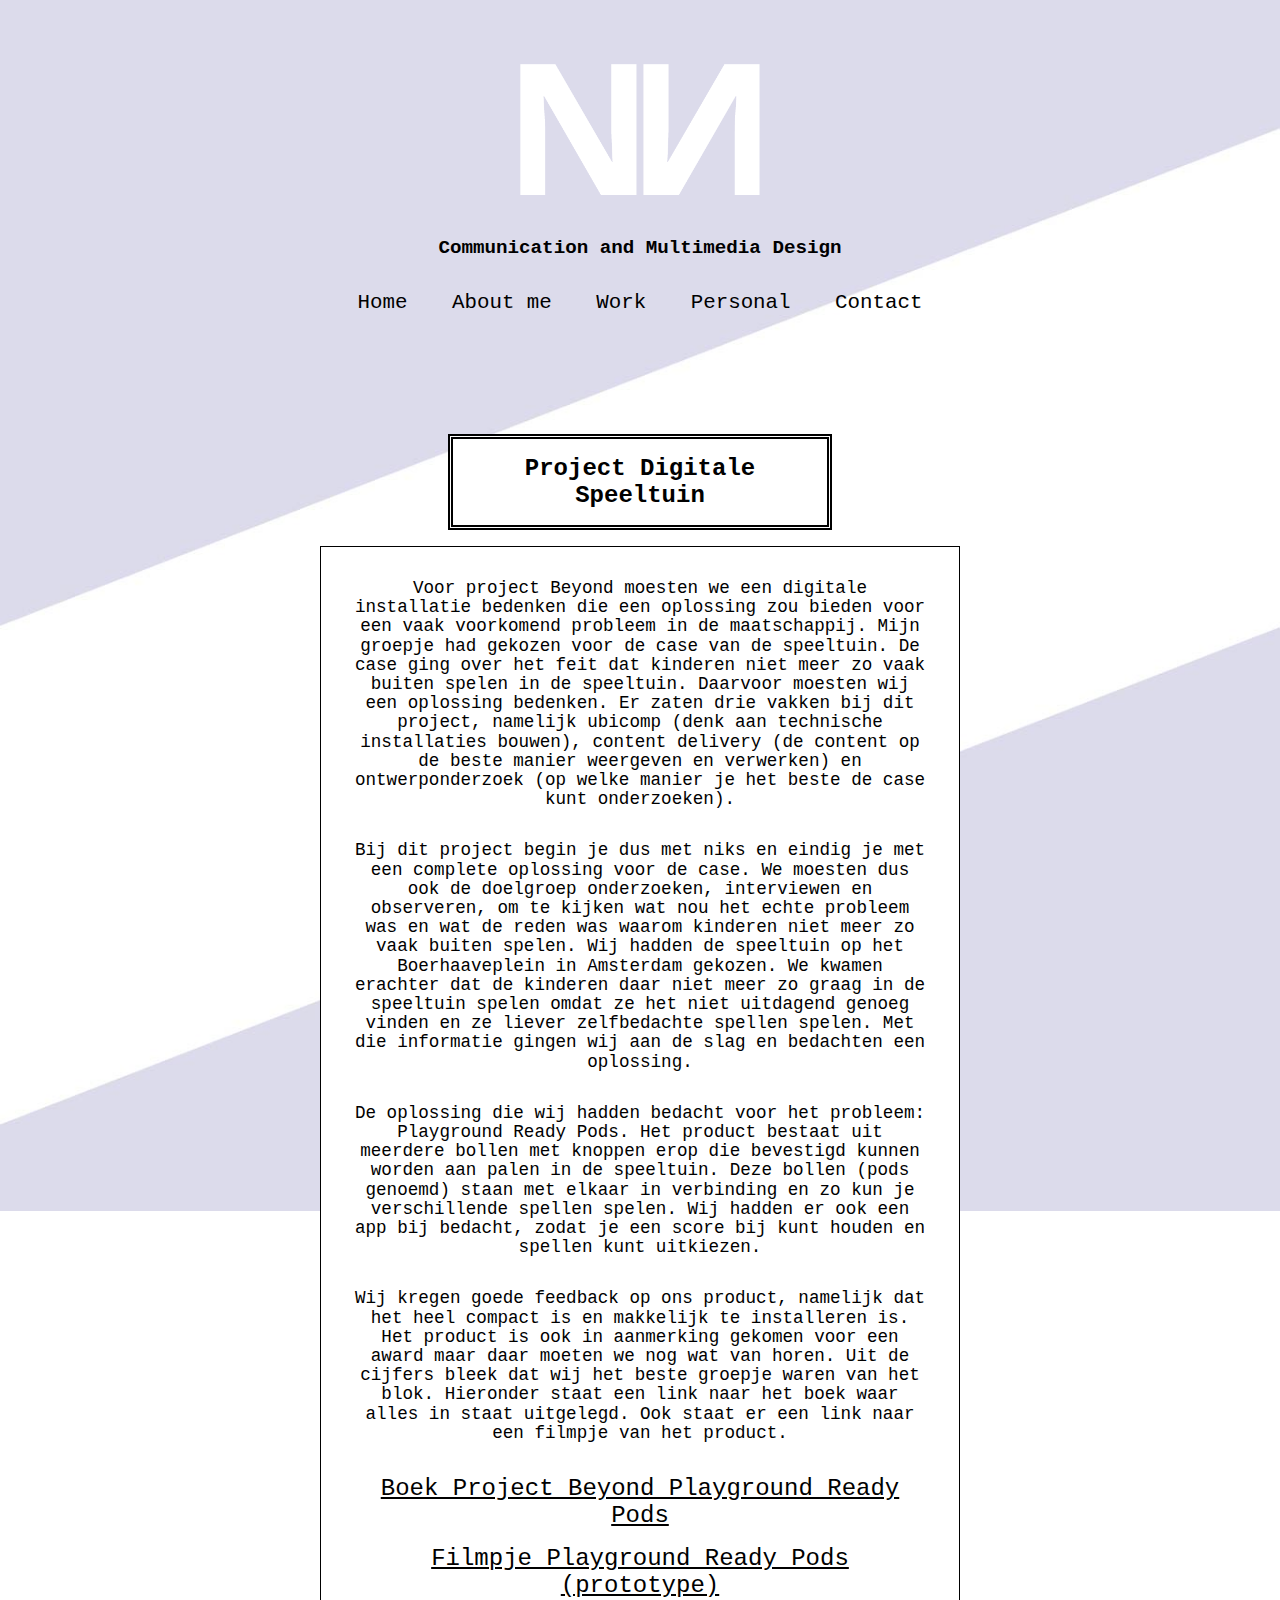
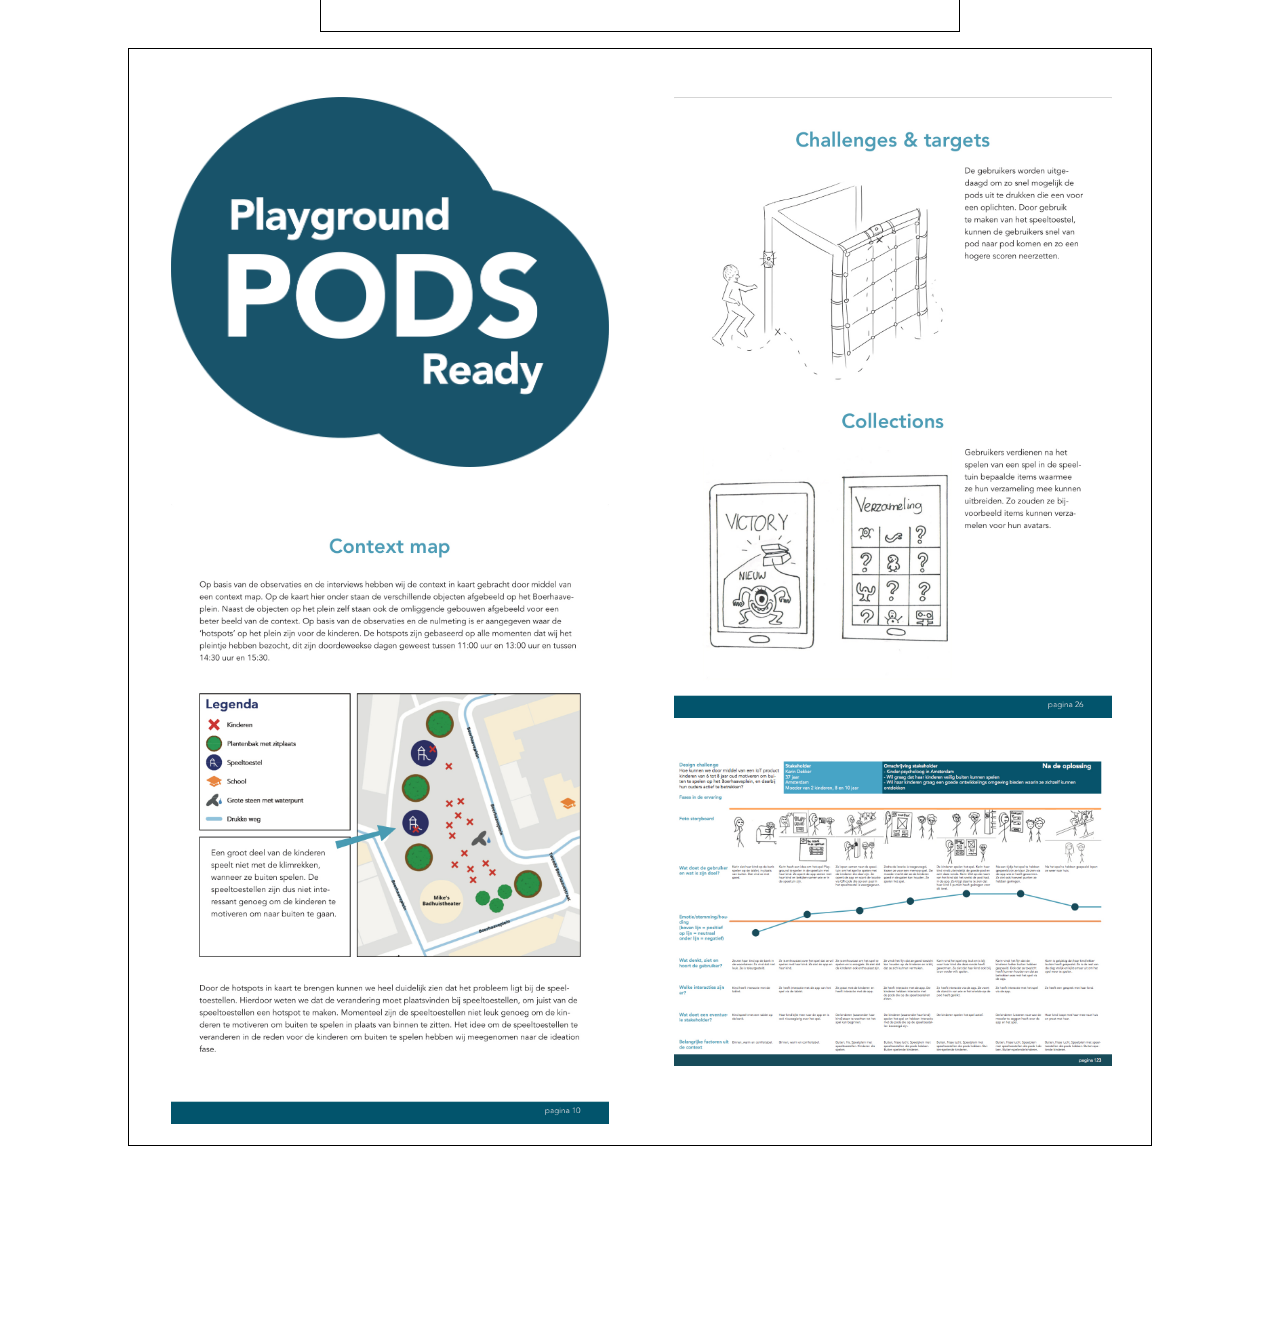
<file: speeltuin.html>
<!DOCTYPE html>
<html lang="nl">
<head>
   <link rel="stylesheet" href="styles/portfoliostyle.css">
   <link rel="stylesheet" href="styles/projecten.css">
    <meta charset="UTF-8">
    <title>Nina van Bergen</title>
</head>
<body>
   <header>
    <h1><img src="styles/images/logowit.png" alt="logo"></h1>
    <h2>Communication and Multimedia Design</h2>
       <nav>
    <ul>
        <li><a href="portfolio.html">Home</a></li>
        <li><a href="aboutme.html">About me</a></li>
        <li><a href="work.html">Work</a></li>
        <li><a href="personal.html">Personal</a></li>
        <li><a href="contact.html">Contact</a></li>
    </ul>
    </nav>
    </header>

<h2>Project Digitale Speeltuin</h2>
<article>
   <p>
   Voor project Beyond moesten we een digitale installatie bedenken die een oplossing zou bieden voor een vaak voorkomend probleem in de maatschappij. Mijn groepje had gekozen voor de case van de speeltuin. De case ging over het feit dat kinderen niet meer zo vaak buiten spelen in de speeltuin. Daarvoor moesten wij een oplossing bedenken. Er zaten drie vakken bij dit project, namelijk ubicomp (denk aan technische installaties bouwen), content delivery (de content op de beste manier weergeven en verwerken) en ontwerponderzoek (op welke manier je het beste de case kunt onderzoeken).
    </p>
    <p>
    Bij dit project begin je dus met niks en eindig je met een complete oplossing voor de case. We moesten dus ook de doelgroep onderzoeken, interviewen en observeren, om te kijken wat nou het echte probleem was en wat de reden was waarom kinderen niet meer zo vaak buiten spelen. Wij hadden de speeltuin op het Boerhaaveplein in Amsterdam gekozen. We kwamen erachter dat de kinderen daar niet meer zo graag in de speeltuin spelen omdat ze het niet uitdagend genoeg vinden en ze liever zelfbedachte spellen spelen. Met die informatie gingen wij aan de slag en bedachten een oplossing.
    </p>
    <p>
    De oplossing die wij hadden bedacht voor het probleem: Playground Ready Pods. Het product bestaat uit meerdere bollen met knoppen erop die bevestigd kunnen worden aan palen in de speeltuin. Deze bollen (pods genoemd) staan met elkaar in verbinding en zo kun je verschillende spellen spelen. Wij hadden er ook een app bij bedacht, zodat je een score bij kunt houden en spellen kunt uitkiezen.
    </p>
    <p>Wij kregen goede feedback op ons product, namelijk dat het heel compact is en makkelijk te installeren is. Het product is ook in aanmerking gekomen voor een award maar daar moeten we nog wat van horen. Uit de cijfers bleek dat wij het beste groepje waren van het blok. Hieronder staat een link naar het boek waar alles in staat uitgelegd. Ook staat er een link naar een filmpje van het product.</p>
    <a href="styles/images/pdfcompressor.zip">Boek Project Beyond Playground Ready Pods</a>
    <a href="https://vimeo.com/252024918">Filmpje Playground Ready Pods (prototype)</a>
    </article>

<section>
<img src="styles/images/logo_preview.png" alt="logo">
<img src="styles/images/plattegrond.jpg" alt="logo">
<img src="styles/images/speeltuinscherm.jpg" alt="logo">
<img src="styles/images/speeltuinafb.jpg" alt="logo">

</section>
</body>
</html>
</file>
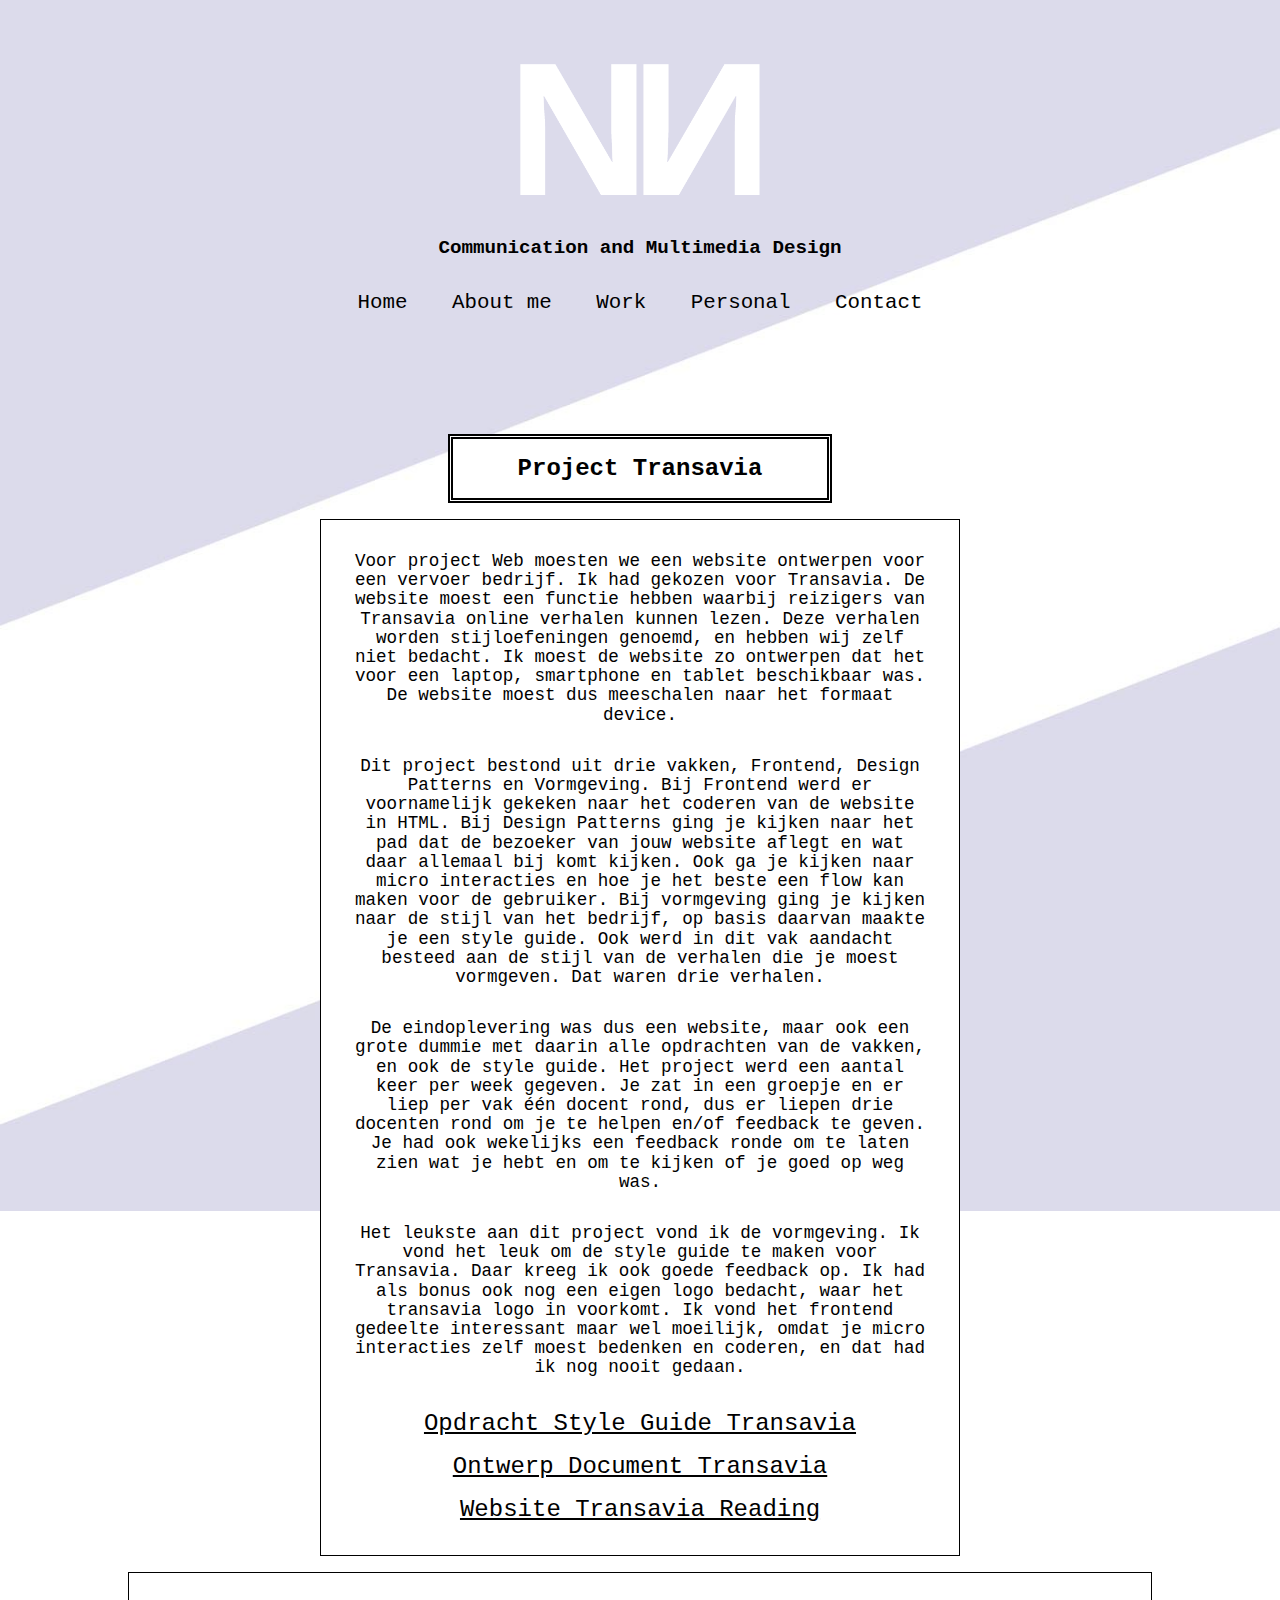
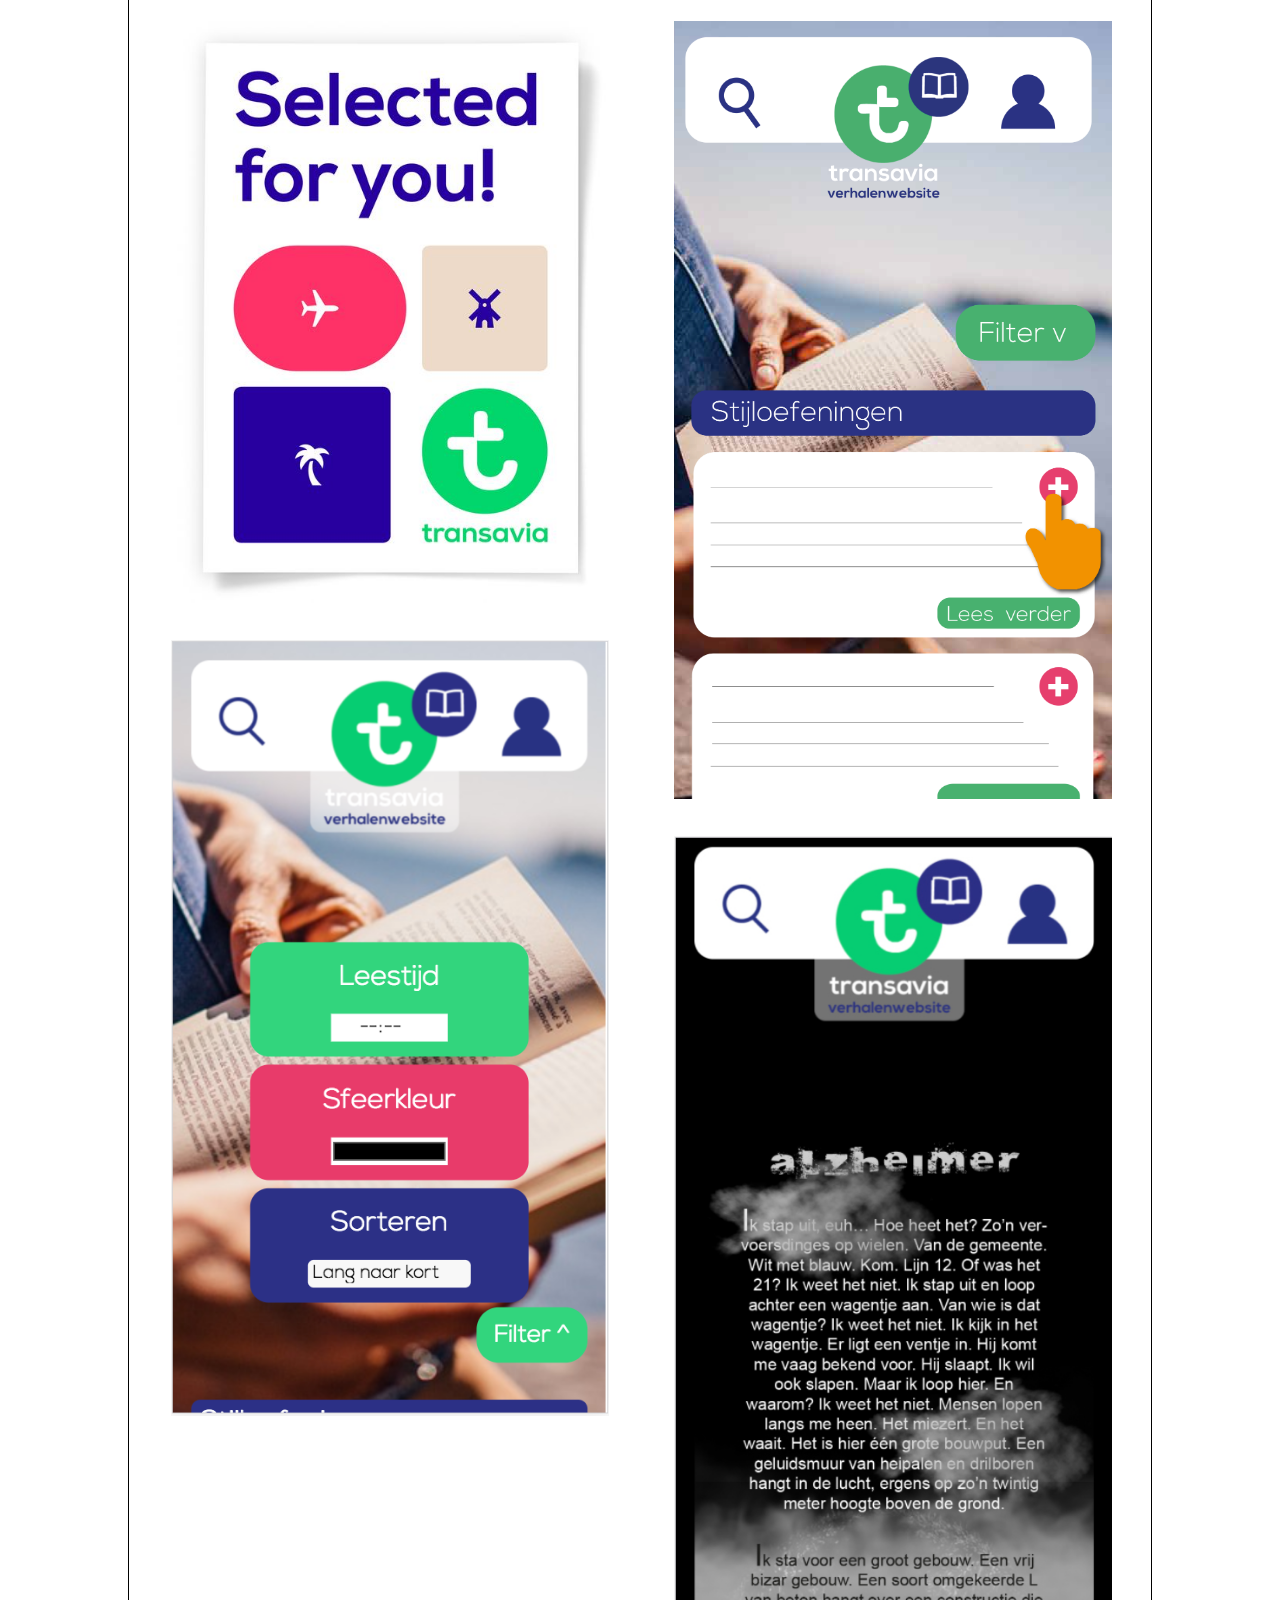
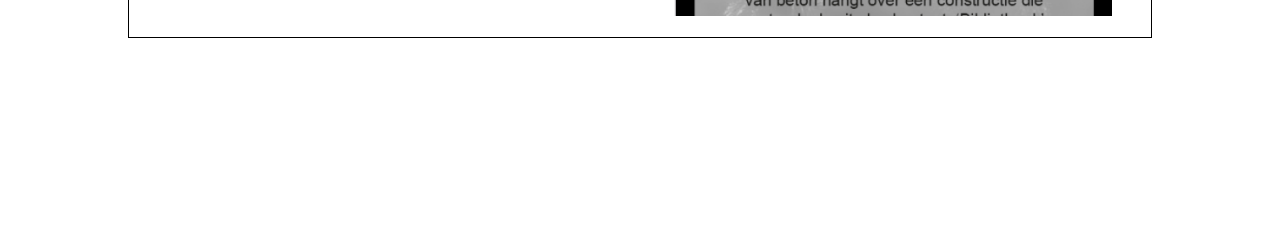
<file: transavia.html>
<!DOCTYPE html>
<html lang="nl">
<head>
   <link rel="stylesheet" href="styles/portfoliostyle.css">
   <link rel="stylesheet" href="styles/projecten.css">
    <meta charset="UTF-8">
    <title>Nina van Bergen</title>
</head>
<body>
   <header>
     <h1><img src="styles/images/logowit.png" alt="logo"></h1>
    <h2>Communication and Multimedia Design</h2>
       <nav>
    <ul>
        <li><a href="portfolio.html">Home</a></li>
        <li><a href="aboutme.html">About me</a></li>
        <li><a href="work.html">Work</a></li>
        <li><a href="personal.html">Personal</a></li>
        <li><a href="contact.html">Contact</a></li>
    </ul>
    </nav>
    </header>

<h2>Project Transavia</h2>
<article>
   <p>Voor project Web moesten we een website ontwerpen voor een vervoer bedrijf. Ik had gekozen voor Transavia. De website moest een functie hebben waarbij reizigers van Transavia online verhalen kunnen lezen. Deze verhalen worden stijloefeningen genoemd, en hebben wij zelf niet bedacht. Ik moest de website zo ontwerpen dat het voor een laptop, smartphone en tablet beschikbaar was. De website moest dus meeschalen naar het formaat device.
    </p>
    <p>
    Dit project bestond uit drie vakken, Frontend, Design Patterns en Vormgeving. Bij Frontend werd er voornamelijk gekeken naar het coderen van de website in HTML. Bij Design Patterns ging je kijken naar het pad dat de bezoeker van jouw website aflegt en wat daar allemaal bij komt kijken. Ook ga je kijken naar micro interacties en hoe je het beste een flow kan maken voor de gebruiker. Bij vormgeving ging je kijken naar de stijl van het bedrijf, op basis daarvan maakte je een style guide. Ook werd in dit vak aandacht besteed aan de stijl van de verhalen die je moest vormgeven. Dat waren drie verhalen.
    </p>
    <p>
    De eindoplevering was dus een website, maar ook een grote dummie met daarin alle opdrachten van de vakken, en ook de style guide. Het project werd een aantal keer per week gegeven. Je zat in een groepje en er liep per vak één docent rond, dus er liepen drie docenten rond om je te helpen en/of feedback te geven. Je had ook wekelijks een feedback ronde om te laten zien wat je hebt en om te kijken of je goed op weg was.
    </p>
    <p>Het leukste aan dit project vond ik de vormgeving. Ik vond het leuk om de style guide te maken voor Transavia. Daar kreeg ik ook goede feedback op. Ik had als bonus ook nog een eigen logo bedacht, waar het transavia logo in voorkomt. Ik vond het frontend gedeelte interessant maar wel moeilijk, omdat je micro interacties zelf moest bedenken en coderen, en dat had ik nog nooit gedaan.</p>
    <a href="styles/images/opdrachtstyletile.pdf">Opdracht Style Guide Transavia</a>
    <a href="styles/images/ontwerpdocumentafb.compressed.pdf">Ontwerp Document Transavia</a>
    <a href="https://oege.ie.hva.nl/~bergenn002/prweb/">Website Transavia Reading</a>
    </article>

<section>
<img src="styles/images/vbtransavia.jpg" alt="transavia voorbeeld">
<img src="styles/images/transaviascherm.png" alt="transavia scherm">
<img src="styles/images/transavia1.jpg" alt="transavia">
<img src="styles/images/transavia2.jpg" alt="transavia">

</section>
</body>
</html>
</file>
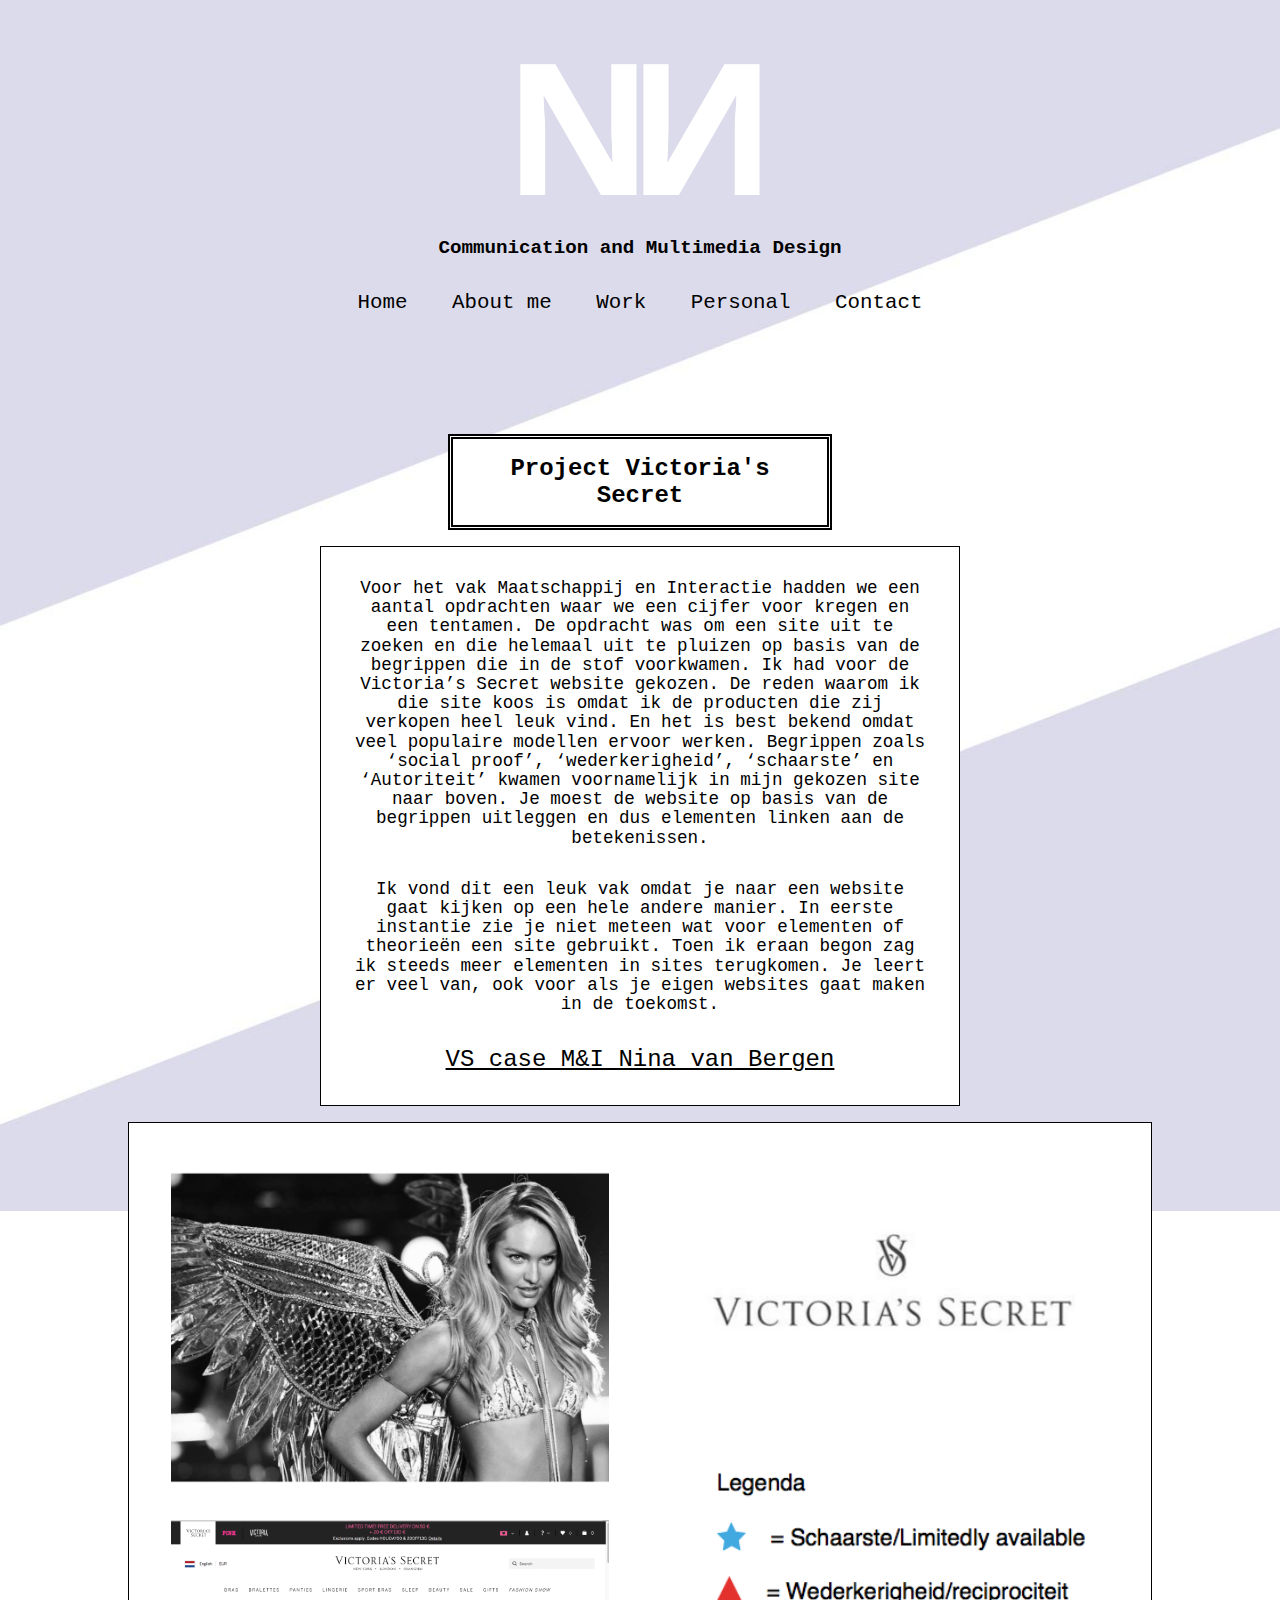
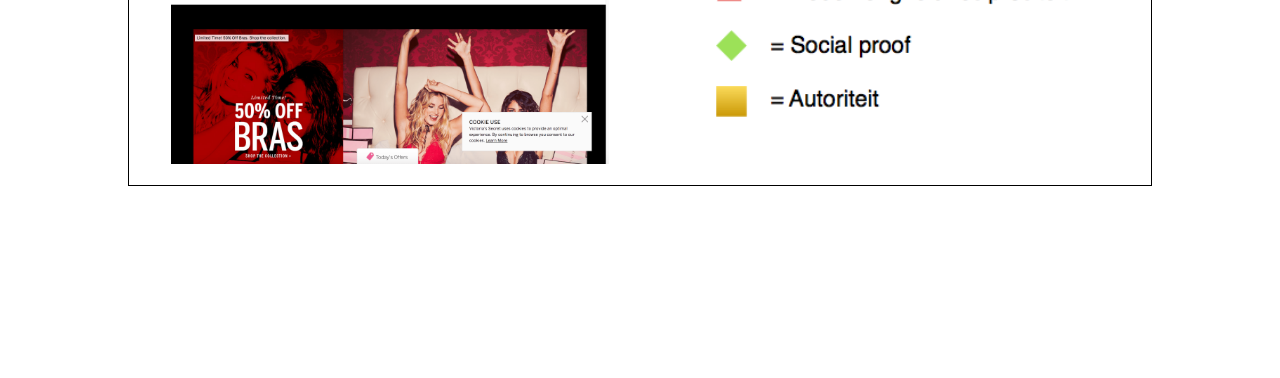
<file: vs.html>
<!DOCTYPE html>
<html lang="nl">
<head>
   <link rel="stylesheet" href="styles/portfoliostyle.css">
   <link rel="stylesheet" href="styles/projecten.css">
    <meta charset="UTF-8">
    <title>Nina van Bergen</title>
</head>
<body>
   <header>
     <h1><img src="styles/images/logowit.png" alt="logo"></h1>
    <h2>Communication and Multimedia Design</h2>
       <nav>
    <ul>
        <li><a href="portfolio.html">Home</a></li>
        <li><a href="aboutme.html">About me</a></li>
        <li><a href="work.html">Work</a></li>
        <li><a href="personal.html">Personal</a></li>
        <li><a href="contact.html">Contact</a></li>
    </ul>
    </nav>
    </header>

<h2>Project Victoria's Secret</h2>
<article>
   <p>Voor het vak Maatschappij en Interactie hadden we een aantal opdrachten waar we een cijfer voor kregen en een tentamen. De opdracht was om een site uit te zoeken en die helemaal uit te pluizen op basis van de begrippen die in de stof voorkwamen. Ik had voor de Victoria’s Secret website gekozen. De reden waarom ik die site koos is omdat ik de producten die zij verkopen heel leuk vind. En het is best bekend omdat veel populaire modellen ervoor werken. Begrippen zoals ‘social proof’, ‘wederkerigheid’, ‘schaarste’ en ‘Autoriteit’ kwamen voornamelijk in mijn gekozen site naar boven. Je moest de website op basis van de begrippen uitleggen en dus elementen linken aan de betekenissen.
    </p>
    <p>
Ik vond dit een leuk vak omdat je naar een website gaat kijken op een hele andere manier. In eerste instantie zie je niet meteen wat voor elementen of theorieën een site gebruikt. Toen ik eraan begon zag ik steeds meer elementen in sites terugkomen. Je leert er veel van, ook voor als je eigen websites gaat maken in de toekomst.
    </p>
    <a href="styles/images/VERNIEUWDE%20CASE+KAARTEN.compressed.pdf">VS case M&amp;I Nina van Bergen</a>
    </article>
<section>
<img src="styles/images/vs.png" alt="vsmodel">
<img src="styles/images/vsss-min.png" alt="website">
<img src="styles/images/logovs.png" alt="logo">
<img src="styles/images/vslegenda.png" alt="legenda">
</section>
</body>
</html>
</file>
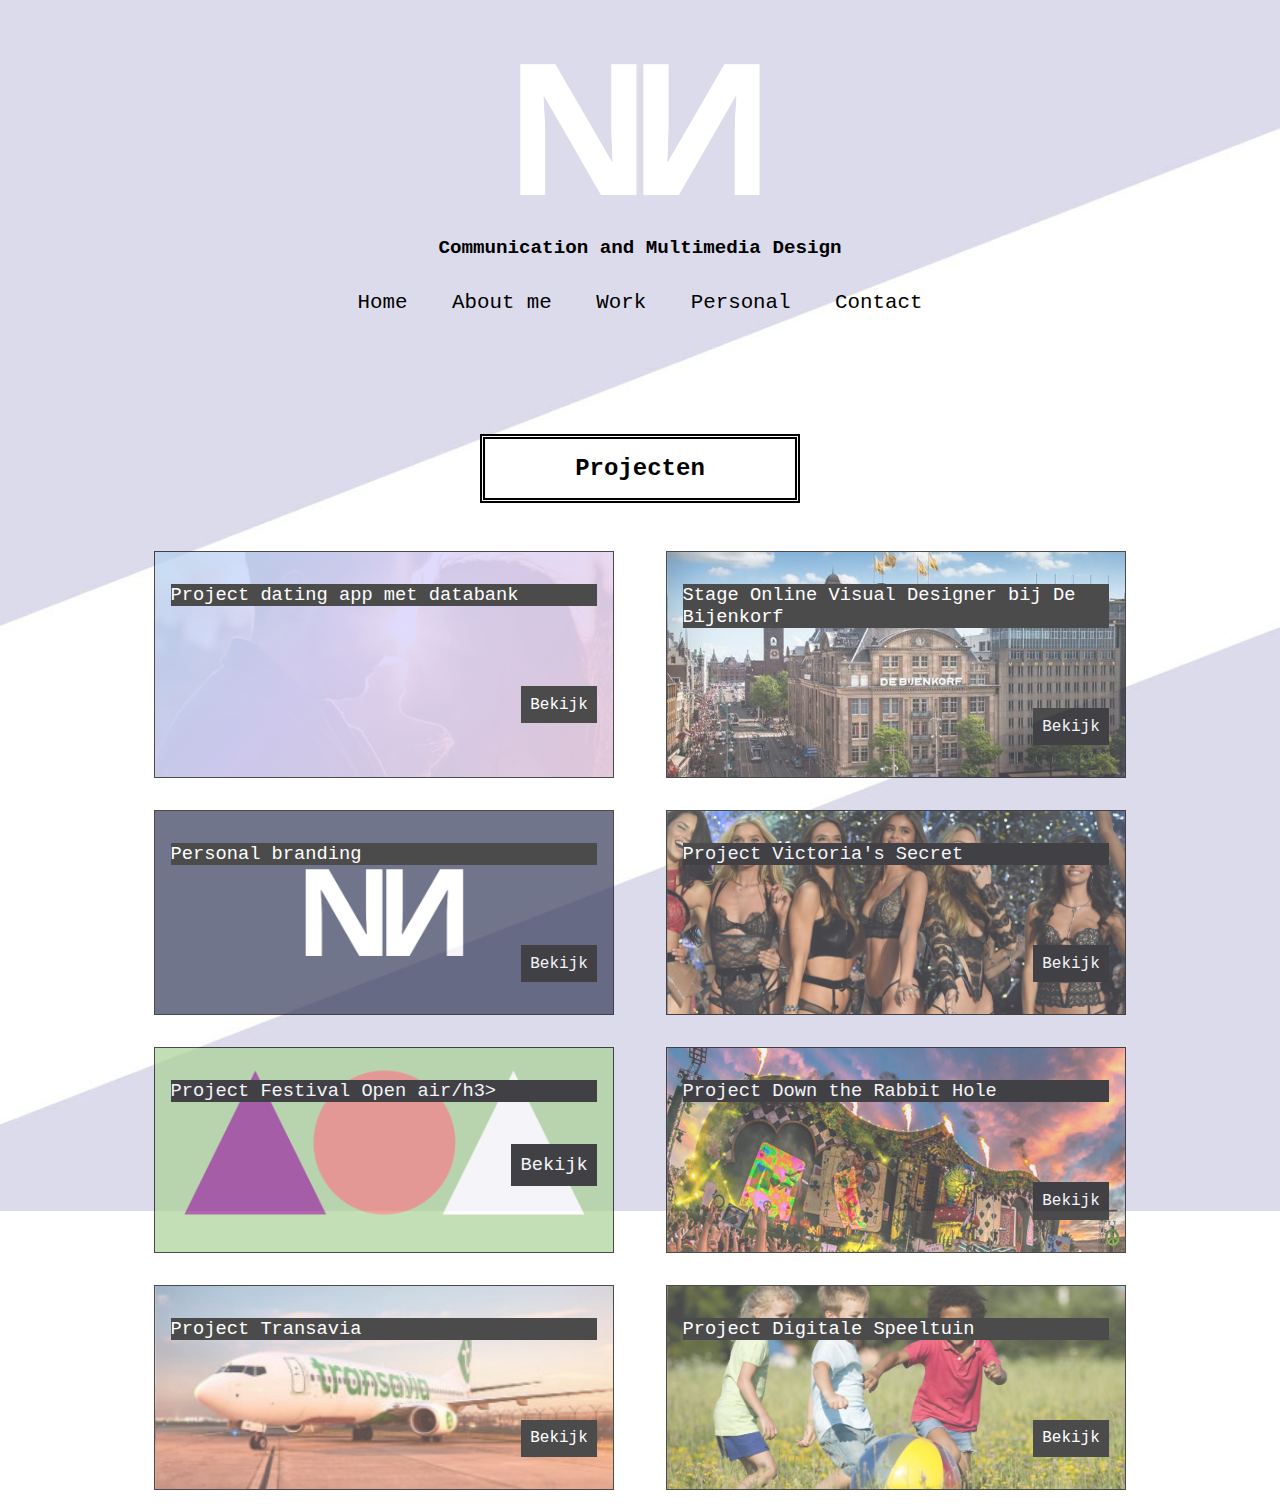
<file: work.html>
<!DOCTYPE html>
<html lang="en">
<head>
      <link rel="stylesheet" href="styles/portfoliostyle.css">
      <link rel="stylesheet" href="styles/work.css">
    <meta charset="UTF-8">
    <title>Document</title>
</head>
<body>
    <header>
     <h1><img src="styles/images/logowit.png" alt="logo"></h1>
    <h2>Communication and Multimedia Design</h2>
       <nav>
    <ul>
        <li><a href="portfolio.html">Home</a></li>
        <li><a href="aboutme.html">About me</a></li>
        <li><a href="work.html">Work</a></li>
        <li><a href="personal.html">Personal</a></li>
        <li><a href="contact.html">Contact</a></li>
    </ul>
    </nav>
    </header>
 <h2>Projecten</h2>
    <section class="werk">
        <article class="datingapp">
          <h3>Project dating app met databank</h3>
          <a href="dating.html">Bekijk</a>
        </article>
          
           <article class="bijenkorf">
             <h3>Stage Online Visual Designer bij De Bijenkorf</h3>
        <a href="stagebijenkorf.html">Bekijk</a>
    </article>

       <article class="pb">
        <h3>Personal branding</h3>
        <a href="personalbranding.html">Bekijk</a>
    </article>

    <article class="vs">
        <h3>Project Victoria's Secret</h3>
        <a href="vs.html">Bekijk</a>
    </article>

    <article class="openair">
        <h3>Project Festival Open air/h3>
        <a href="openair.html">Bekijk</a>
    </article>

    <article class="dtrh">
        <h3>Project Down the Rabbit Hole</h3>
        <a href="dtrh.html">Bekijk</a>
    </article>

    <article class="prweb">
        <h3>Project Transavia</h3>
        <a href="transavia.html">Bekijk</a>
    </article>

    <article class="pods">
        <h3>Project Digitale Speeltuin</h3>
        <a href="speeltuin.html">Bekijk</a>
    </article>

    </section>
</body>
</html>
</file>
<file: styles/portfoliostyle.css>
* {
    font-family: "Courier", sans-serif;
    box-sizing: border-box;
    margin: 0;
    padding: 0;
}

body {
    margin-left: 10vw;
    margin-right: 10vw;
    background-image: url(../styles/images/backgroundlila.jpg);
    background-size: cover;
    background-repeat: no-repeat;
    background-attachment: fixed;
}

header {
    text-align: center;
    padding: 2rem;
}

header h1 {
    margin-top: 1rem;
    padding-top: 1rem;
}

header h2 {
    margin-top: 2rem;
    color: black;
    font-size: 1.2rem;
    font-weight: 800;
}

header h1 img{
    width: 25%;
}

header nav {
    font-size: 1.3rem;
    margin-top: 2rem;
    padding-bottom: 0.5rem;
}

header nav ul li {
    display: inline;
    padding: 1rem;
}

header nav ul li a {
    text-decoration: none;
    color: black;
    font-weight: 100;
}

header nav ul li a:hover {
    color: #6E6FB1;
}
</file>
<file: styles/home.css>
body > h2 {
    background-color: white;
    border-style: double;
    border-width: thick;
    text-align: center;
    margin: 4rem;
}

body > h2 {
    padding: 1rem;
    width: 25vw;
    margin: auto;
    margin-top: 5rem;
}

p {
    background-color: white;
    margin-top: 1rem;
    font-size: 1.2rem;
    font-weight: 400;
    text-align: center;
    padding: 1.5rem;
    line-height: 2rem;
    margin-left: 10vw;
    margin-right: 10vw;
    border-style: double;
    border-width: thin;
}

.foto {
    column-count: 3;
    background-color: white;
    padding: 1rem;
    margin-top: 1rem;
    border-style: double;
    border-width: thin;
}

.foto img {
    width: 90%;
    margin-left: 2vw;
    margin-right: 2vw;
    margin-top: 2rem;
}
</file>
<file: styles/aboutme.css>
body > h2, section > h2 {
    text-align: center;
    padding: 1rem;
    width: 25vw;
    margin: auto;
    margin-top: 5rem;
    margin-bottom: 2rem;
    border-style: double;
    border-width: thick;
    background-color: white;
}

article {
    background-color: white;
    border-style: double;
    border-width: thin;
    text-align: center;
    margin-left: 10vw;
    margin-right: 10vw;
    padding-bottom: 3rem;
    margin-bottom: 1rem;
}

article:first-of-type img {
  width: 50%;
  margin-top: 2rem;
  border-style: double;
}

article:nth-of-type(2) img {
  width: 90%;
  margin-top: 2rem;
  margin-bottom: -5rem;
}

p {
    font-size: 1.1rem;
    text-align: center;
    padding-top: 1rem;
    line-height: 20px;
    margin: 2rem;
}

article a {
    text-decoration: underlined;
    color: black;
    font-size: 1.2rem;
}

a:hover {
    color: rgba(110,111,177,1);
}
</file>
<file: styles/contact.css>
body > h2 {
    border-style: double;
    border-width: thick;
    text-align: center;
    padding: 1rem;
    width: 25vw;
    margin: auto;
    margin-top: 5rem;
    margin-bottom: 2rem;
    background-color: white;
}

body > h2:first-of-type {
    margin-top: 10rem;
}

section {
  background-color: white;
  border-style: double;
  border-width: thin;
  padding: 1rem;
  margin-left: 10vw;
  margin-right: 10vw;
}

section:last-of-type {
  margin-bottom: 8rem;
}

p {
    font-size: 1.2rem;
    text-align: center;
    line-height: 2rem;
}

a {
    text-decoration: none;
    color: black;
}

a:hover {
    color: #6E6FB1;
}
</file>
<file: styles/projecten.css>
h2, p {
    text-align: center;
}

body > h2:first-of-type {
    font-weight: 800;
    background-color: white;
    border-style: double;
    border-width: thick;
}

body > h2 {
    padding: 1rem;
    width: 30vw;
    margin: auto;
    margin-top: 5rem;
}

article {
  margin-top: 1rem;
    margin-left: 15vw;
    margin-right: 15vw;
    padding: 1rem;
    background-color: white;
    border-style: double;
    border-width: thin;
}

p {
    padding: 1rem;
    font-size: 1.1rem;
    line-height: 1.2rem;
}

article > a {
    text-decoration: underline;
    color: black;
    font-size: 1.5rem;
    text-align: center;
    display: flex;
    flex-direction: column;
    margin: 1rem;
}

a:hover {
    color: #6E6FB1;
}

section {
      column-count: 2;
      background-color: white;
      padding: 1rem;
      margin-top: 1rem;
      border-style: double;
      border-width: thin;
      margin-bottom: 12rem;
}

section h2 {
    background-color: #56316c;
    padding: 1rem;
    width: 25vw;
    border-radius: 1rem;
    margin: auto;
    margin-top: 5rem;
    margin-bottom: 2rem;
    color: white;
}

section img {
    width: 90%;
    margin-left: 2vw;
    margin-right: 2vw;
    margin-top: 2rem;
}
</file>
<file: styles/work.css>
/* work page */

section {
    display: flex;
    flex-direction: row;
    flex-wrap: wrap;
}

body > h2 {
    border-style: double;
    border-width: thick;
    text-align: center;
    padding: 1rem;
    width: 25vw;
    margin: auto;
    margin-top: 5rem;
    margin-bottom: 2rem;
    background-color: white;
}

article {
    border-style: double;
    border-width: thin;
    background-color: white;
    width: 45%;
    margin: 1rem;
    padding: 1rem;
    padding-bottom: 2rem;
    margin-left: 2vw;
    margin-right: 2vw;
    opacity: 0.7;
}

section h3 {
    margin-top: 1rem;
    margin-bottom: 1rem;
    background-color: black;
}

section a {
    text-decoration: none;
    color: white;
    float: right;
    margin-top: 4rem;
    font-weight: 200;
    background-color: black;
    padding: 0.6rem;
}

section a:hover {
    background: rgba(110,111,177,1);
}

.datingapp {
  background-image: url(images/datingvakje.jpg);
  background-size: cover;
  background-position: center;
}

.datingapp h3 {
  font-weight: 200;
  color: white;
}

.bijenkorf {
  background-image: url(images/bijenkorfvakje.jpg);
  background-size: cover;
  background-position: center;
}

.bijenkorf h3 {
  font-weight: 200;
  color: white;
}

.pb {
  background-image: url(images/visitekaartjevk.jpg);
  background-size: cover;
  background-position: center;
}

.pb h3 {
  font-weight: 200;
  color: white;
}

.vs {
  background-image: url(images/vsvakje.jpg);
  background-size: cover;
  background-position: center;
}

.vs h3 {
  font-weight: 200;
  color: white;
}

.openair {
  background-image: url(images/openairvakje.jpg);
  background-size: cover;
  background-position: center;
}

.openair h3 {
  font-weight: 200;
  color: white;
}

.dtrh {
  background-image: url(images/beyond.jpg);
  background-size: cover;
  background-position: center;
}

.dtrh h3 {
  font-weight: 200;
  color: white;
}

.prweb {
  background-image: url(images/vliegenvakje.jpg);
  background-size: cover;
  background-position: center;
}

.prweb h3 {
  font-weight: 200;
  color: white;
}

.pods {
  background-image: url(images/speeltuinvakje.jpg);
  background-size: cover;
  background-position: center;
}

.pods h3 {
  font-weight: 200;
  color: white;
}
</file>
